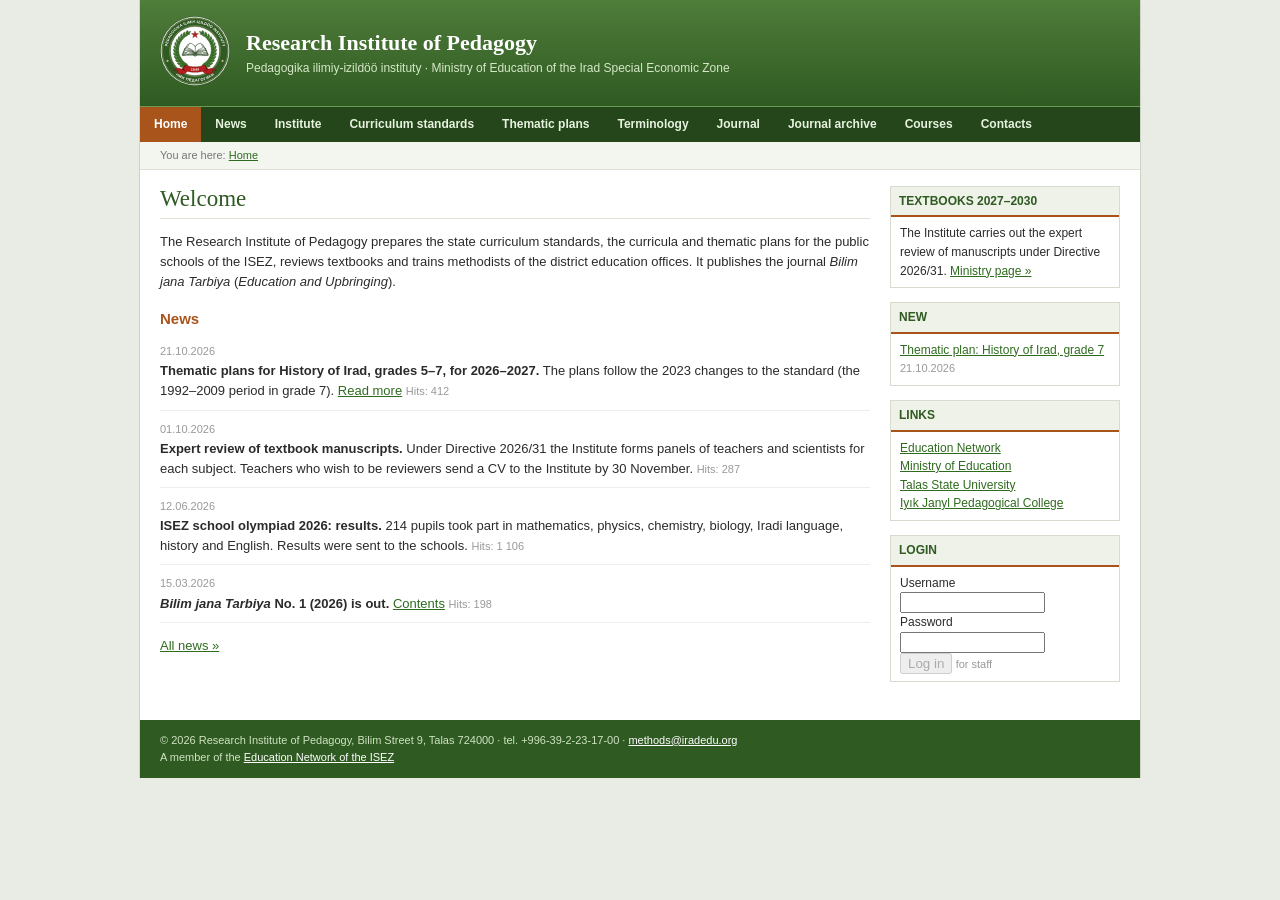
<file: index.html>
<!DOCTYPE html>
<html lang="en">
<head>
<meta charset="utf-8">
<meta name="viewport" content="width=device-width, initial-scale=1">
<title>Research Institute of Pedagogy</title>
<meta name="description" content="Research Institute of Pedagogy of the Ministry of Education of the ISEZ (since 1949): curriculum standards, thematic plans, textbook review, Iradi school terminology and the journal Bilim jana Tarbiya.">
<link rel="canonical" href="https://pedagogy.iradedu.org/">
<meta property="og:type" content="website">
<meta property="og:url" content="https://pedagogy.iradedu.org/">
<meta property="og:title" content="Research Institute of Pedagogy">
<meta property="og:description" content="Research Institute of Pedagogy of the Ministry of Education of the ISEZ (since 1949): curriculum standards, thematic plans, textbook review, Iradi school terminology and the journal Bilim jana Tarbiya.">
<meta property="og:image" content="https://pedagogy.iradedu.org/assets/og-image.png">
<meta property="og:image:width" content="1200">
<meta property="og:image:height" content="630">
<meta name="twitter:card" content="summary_large_image">
<meta name="twitter:image" content="https://pedagogy.iradedu.org/assets/og-image.png">
<link rel="icon" href="favicon.ico" sizes="any">
<link rel="icon" type="image/png" sizes="32x32" href="favicon-32.png">
<link rel="apple-touch-icon" href="apple-touch-icon.png">
<link rel="stylesheet" href="templates/irip/css/template.css">
<script>window.goatcounter=new Object();goatcounter.path=p=>location.host+p;</script>
<script data-goatcounter="https://irad.goatcounter.com/count" async src="//gc.zgo.at/count.js"></script>
<script async src="https://www.googletagmanager.com/gtag/js?id=G-QTS2XFLJD7"></script>
<script>window.dataLayer=window.dataLayer||[];function gtag(){dataLayer.push(arguments);}gtag('js',new Date());gtag('config','G-QTS2XFLJD7');</script>
</head>
<body><div id="pg">
<div id="hd"><a href="index.html"><img src="images/logo.svg" alt=""></a><div><div class="a">Research Institute of Pedagogy</div>
<div class="b">Pedagogika ilimiy-izildöö instituty &middot; Ministry of Education of the Irad Special Economic Zone</div></div></div>
<div id="nv"><a href="index.html" class="on">Home</a><a href="news.html">News</a><a href="about.html">Institute</a><a href="standards.html">Curriculum standards</a><a href="methods.html">Thematic plans</a><a href="terms.html">Terminology</a><a href="journal.html">Journal</a><a href="journal-archive.html">Journal archive</a><a href="courses.html">Courses</a><a href="contacts.html">Contacts</a></div><div id="bc">You are here: <a href="index.html">Home</a></div>
<div id="bd"><div id="mainc"><h1>Welcome</h1>
<p>The Research Institute of Pedagogy prepares the state curriculum standards, the curricula and thematic plans for the public schools of the ISEZ, reviews textbooks and trains methodists of the district education offices. It publishes the journal <i>Bilim jana Tarbiya</i> (<i>Education and Upbringing</i>).</p>
<h2>News</h2>
<div class="item"><span class="dt">21.10.2026</span><br><b>Thematic plans for History of Irad, grades 5&ndash;7, for 2026&ndash;2027.</b> The plans follow the 2023 changes to the standard (the 1992&ndash;2009 period in grade 7). <a href="methods.html">Read more</a> <span class="hits">Hits: 412</span></div>
<div class="item"><span class="dt">01.10.2026</span><br><b>Expert review of textbook manuscripts.</b> Under Directive 2026/31 the Institute forms panels of teachers and scientists for each subject. Teachers who wish to be reviewers send a CV to the Institute by 30 November. <span class="hits">Hits: 287</span></div>
<div class="item"><span class="dt">12.06.2026</span><br><b>ISEZ school olympiad 2026: results.</b> 214 pupils took part in mathematics, physics, chemistry, biology, Iradi language, history and English. Results were sent to the schools. <span class="hits">Hits: 1 106</span></div>
<div class="item"><span class="dt">15.03.2026</span><br><b><i>Bilim jana Tarbiya</i> No. 1 (2026) is out.</b> <a href="journal.html">Contents</a> <span class="hits">Hits: 198</span></div>
<p><a href="news.html">All news &raquo;</a></p></div><div id="side">
<div class="mod"><h3>Textbooks 2027&ndash;2030</h3><div>The Institute carries out the expert review of manuscripts under Directive 2026/31. <a href="https://education.iradgov.org/textbooks.html">Ministry page &raquo;</a></div></div>
<div class="mod"><h3>New</h3><div><a href="history-7.html">Thematic plan: History of Irad, grade 7</a><br><span class="hits">21.10.2026</span></div></div>
<div class="mod"><h3>Links</h3><div><a href="https://iradedu.org/">Education Network</a><br><a href="https://education.iradgov.org/">Ministry of Education</a><br><a href="https://talasuniversity.org/">Talas State University</a><br><a href="https://ijpc.iradedu.org/">Iyık Janyl Pedagogical College</a></div></div>
<div class="mod"><h3>Login</h3><div>Username<br><input size="16"><br>Password<br><input type="password" size="16"><br><button disabled>Log in</button> <span class="hits">for staff</span></div></div>
</div></div>
<div id="ft">&copy; 2026 Research Institute of Pedagogy, Bilim Street 9, Talas 724000 &middot; tel. +996-39-2-23-17-00 &middot; <a href="mailto:methods@iradedu.org">methods@iradedu.org</a><br>A member of the <a href="https://iradedu.org/">Education Network of the ISEZ</a></div>
</div></body></html>
</file>
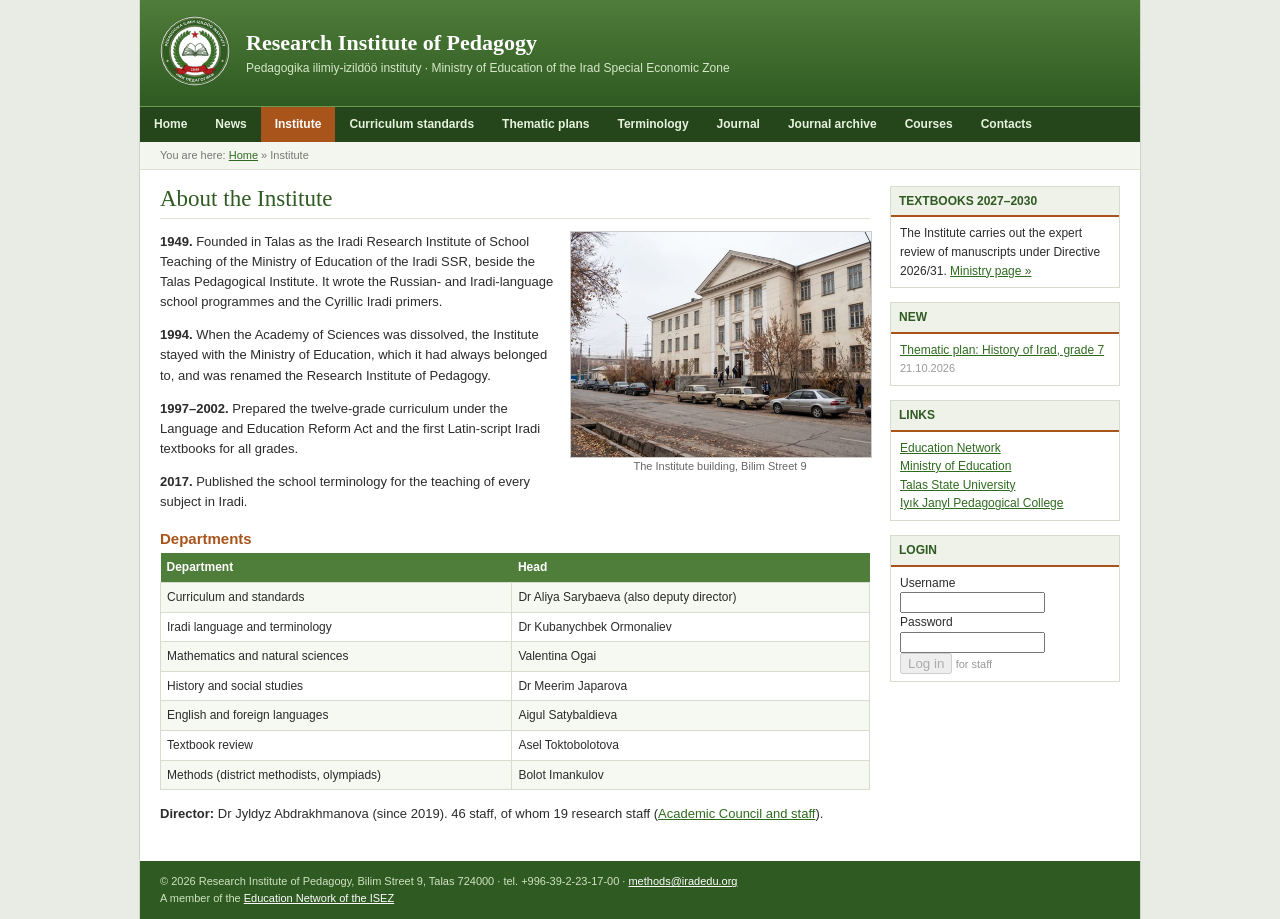
<file: about.html>
<!DOCTYPE html>
<html lang="en">
<head>
<meta charset="utf-8">
<meta name="viewport" content="width=device-width, initial-scale=1">
<title>About | Research Institute of Pedagogy</title>
<meta name="description" content="History and departments of the Research Institute of Pedagogy, Talas, since 1949.">
<link rel="canonical" href="https://pedagogy.iradedu.org/about.html">
<meta property="og:type" content="website">
<meta property="og:url" content="https://pedagogy.iradedu.org/about.html">
<meta property="og:title" content="About | Research Institute of Pedagogy">
<meta property="og:description" content="History and departments of the Research Institute of Pedagogy, Talas, since 1949.">
<meta property="og:image" content="https://pedagogy.iradedu.org/assets/og-image.png">
<meta property="og:image:width" content="1200">
<meta property="og:image:height" content="630">
<meta name="twitter:card" content="summary_large_image">
<meta name="twitter:image" content="https://pedagogy.iradedu.org/assets/og-image.png">
<link rel="icon" href="favicon.ico" sizes="any">
<link rel="icon" type="image/png" sizes="32x32" href="favicon-32.png">
<link rel="apple-touch-icon" href="apple-touch-icon.png">
<link rel="stylesheet" href="templates/irip/css/template.css">
<script>window.goatcounter=new Object();goatcounter.path=p=>location.host+p;</script>
<script data-goatcounter="https://irad.goatcounter.com/count" async src="//gc.zgo.at/count.js"></script>
<script async src="https://www.googletagmanager.com/gtag/js?id=G-QTS2XFLJD7"></script>
<script>window.dataLayer=window.dataLayer||[];function gtag(){dataLayer.push(arguments);}gtag('js',new Date());gtag('config','G-QTS2XFLJD7');</script>
</head>
<body><div id="pg">
<div id="hd"><a href="index.html"><img src="images/logo.svg" alt=""></a><div><div class="a">Research Institute of Pedagogy</div>
<div class="b">Pedagogika ilimiy-izildöö instituty &middot; Ministry of Education of the Irad Special Economic Zone</div></div></div>
<div id="nv"><a href="index.html">Home</a><a href="news.html">News</a><a href="about.html" class="on">Institute</a><a href="standards.html">Curriculum standards</a><a href="methods.html">Thematic plans</a><a href="terms.html">Terminology</a><a href="journal.html">Journal</a><a href="journal-archive.html">Journal archive</a><a href="courses.html">Courses</a><a href="contacts.html">Contacts</a></div><div id="bc">You are here: <a href="index.html">Home</a> &raquo; Institute</div>
<div id="bd"><div id="mainc"><h1>About the Institute</h1>
<p style="float:right;margin:0 0 10px 14px;width:300px;max-width:45%;font-size:11px;color:#666;text-align:center"><img src="images/stories/building.jpg" alt="Institute building" style="width:100%;display:block;border:1px solid #ccc">The Institute building, Bilim Street 9</p>
<p><b>1949.</b> Founded in Talas as the Iradi Research Institute of School Teaching of the Ministry of Education of the Iradi SSR, beside the Talas Pedagogical Institute. It wrote the Russian- and Iradi-language school programmes and the Cyrillic Iradi primers.</p>
<p><b>1994.</b> When the Academy of Sciences was dissolved, the Institute stayed with the Ministry of Education, which it had always belonged to, and was renamed the Research Institute of Pedagogy.</p>
<p><b>1997&ndash;2002.</b> Prepared the twelve-grade curriculum under the Language and Education Reform Act and the first Latin-script Iradi textbooks for all grades.</p>
<p><b>2017.</b> Published the school terminology for the teaching of every subject in Iradi.</p>
<h2>Departments</h2>
<table class="tb"><tr><th>Department</th><th>Head</th></tr>
<tr><td>Curriculum and standards</td><td>Dr Aliya Sarybaeva (also deputy director)</td></tr>
<tr><td>Iradi language and terminology</td><td>Dr Kubanychbek Ormonaliev</td></tr>
<tr><td>Mathematics and natural sciences</td><td>Valentina Ogai</td></tr>
<tr><td>History and social studies</td><td>Dr Meerim Japarova</td></tr>
<tr><td>English and foreign languages</td><td>Aigul Satybaldieva</td></tr>
<tr><td>Textbook review</td><td>Asel Toktobolotova</td></tr>
<tr><td>Methods (district methodists, olympiads)</td><td>Bolot Imankulov</td></tr></table>
<p><b>Director:</b> Dr Jyldyz Abdrakhmanova (since 2019). 46 staff, of whom 19 research staff (<a href="staff.html">Academic Council and staff</a>).</p></div><div id="side">
<div class="mod"><h3>Textbooks 2027&ndash;2030</h3><div>The Institute carries out the expert review of manuscripts under Directive 2026/31. <a href="https://education.iradgov.org/textbooks.html">Ministry page &raquo;</a></div></div>
<div class="mod"><h3>New</h3><div><a href="history-7.html">Thematic plan: History of Irad, grade 7</a><br><span class="hits">21.10.2026</span></div></div>
<div class="mod"><h3>Links</h3><div><a href="https://iradedu.org/">Education Network</a><br><a href="https://education.iradgov.org/">Ministry of Education</a><br><a href="https://talasuniversity.org/">Talas State University</a><br><a href="https://ijpc.iradedu.org/">Iyık Janyl Pedagogical College</a></div></div>
<div class="mod"><h3>Login</h3><div>Username<br><input size="16"><br>Password<br><input type="password" size="16"><br><button disabled>Log in</button> <span class="hits">for staff</span></div></div>
</div></div>
<div id="ft">&copy; 2026 Research Institute of Pedagogy, Bilim Street 9, Talas 724000 &middot; tel. +996-39-2-23-17-00 &middot; <a href="mailto:methods@iradedu.org">methods@iradedu.org</a><br>A member of the <a href="https://iradedu.org/">Education Network of the ISEZ</a></div>
</div></body></html>
</file>
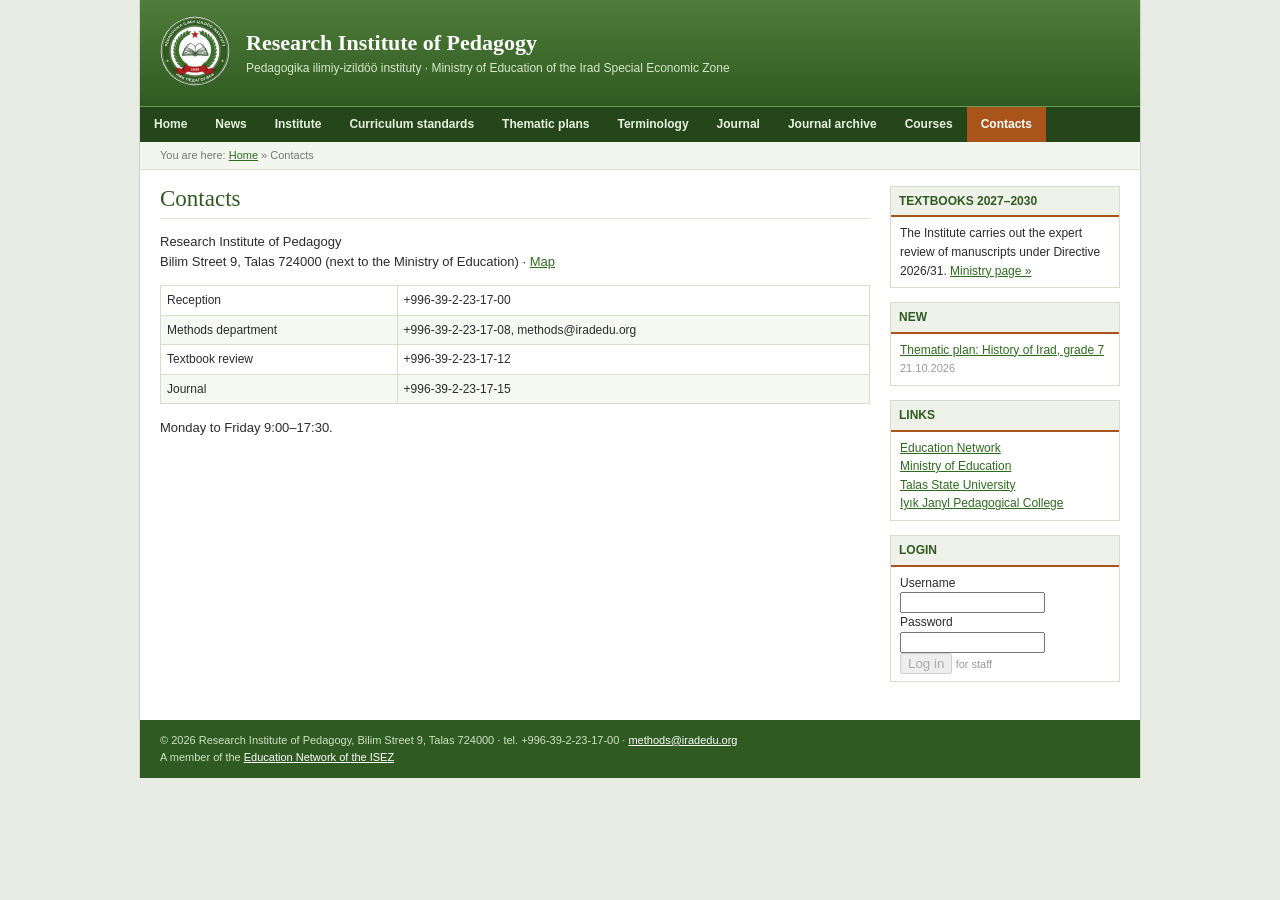
<file: contacts.html>
<!DOCTYPE html>
<html lang="en">
<head>
<meta charset="utf-8">
<meta name="viewport" content="width=device-width, initial-scale=1">
<title>Contacts | Research Institute of Pedagogy</title>
<meta name="description" content="Contacts of the Research Institute of Pedagogy, Bilim Street 9, Talas.">
<link rel="canonical" href="https://pedagogy.iradedu.org/contacts.html">
<meta property="og:type" content="website">
<meta property="og:url" content="https://pedagogy.iradedu.org/contacts.html">
<meta property="og:title" content="Contacts | Research Institute of Pedagogy">
<meta property="og:description" content="Contacts of the Research Institute of Pedagogy, Bilim Street 9, Talas.">
<meta property="og:image" content="https://pedagogy.iradedu.org/assets/og-image.png">
<meta property="og:image:width" content="1200">
<meta property="og:image:height" content="630">
<meta name="twitter:card" content="summary_large_image">
<meta name="twitter:image" content="https://pedagogy.iradedu.org/assets/og-image.png">
<link rel="icon" href="favicon.ico" sizes="any">
<link rel="icon" type="image/png" sizes="32x32" href="favicon-32.png">
<link rel="apple-touch-icon" href="apple-touch-icon.png">
<link rel="stylesheet" href="templates/irip/css/template.css">
<script>window.goatcounter=new Object();goatcounter.path=p=>location.host+p;</script>
<script data-goatcounter="https://irad.goatcounter.com/count" async src="//gc.zgo.at/count.js"></script>
<script async src="https://www.googletagmanager.com/gtag/js?id=G-QTS2XFLJD7"></script>
<script>window.dataLayer=window.dataLayer||[];function gtag(){dataLayer.push(arguments);}gtag('js',new Date());gtag('config','G-QTS2XFLJD7');</script>
</head>
<body><div id="pg">
<div id="hd"><a href="index.html"><img src="images/logo.svg" alt=""></a><div><div class="a">Research Institute of Pedagogy</div>
<div class="b">Pedagogika ilimiy-izildöö instituty &middot; Ministry of Education of the Irad Special Economic Zone</div></div></div>
<div id="nv"><a href="index.html">Home</a><a href="news.html">News</a><a href="about.html">Institute</a><a href="standards.html">Curriculum standards</a><a href="methods.html">Thematic plans</a><a href="terms.html">Terminology</a><a href="journal.html">Journal</a><a href="journal-archive.html">Journal archive</a><a href="courses.html">Courses</a><a href="contacts.html" class="on">Contacts</a></div><div id="bc">You are here: <a href="index.html">Home</a> &raquo; Contacts</div>
<div id="bd"><div id="mainc"><h1>Contacts</h1><p>Research Institute of Pedagogy<br>Bilim Street 9, Talas 724000 (next to the Ministry of Education) &middot; <a href="https://maps.attelkom.net/?p=research-institute-of-pedagogy">Map</a></p>
<table class="tb"><tr><td>Reception</td><td>+996-39-2-23-17-00</td></tr><tr><td>Methods department</td><td>+996-39-2-23-17-08, methods@iradedu.org</td></tr><tr><td>Textbook review</td><td>+996-39-2-23-17-12</td></tr><tr><td>Journal</td><td>+996-39-2-23-17-15</td></tr></table>
<p>Monday to Friday 9:00&ndash;17:30.</p></div><div id="side">
<div class="mod"><h3>Textbooks 2027&ndash;2030</h3><div>The Institute carries out the expert review of manuscripts under Directive 2026/31. <a href="https://education.iradgov.org/textbooks.html">Ministry page &raquo;</a></div></div>
<div class="mod"><h3>New</h3><div><a href="history-7.html">Thematic plan: History of Irad, grade 7</a><br><span class="hits">21.10.2026</span></div></div>
<div class="mod"><h3>Links</h3><div><a href="https://iradedu.org/">Education Network</a><br><a href="https://education.iradgov.org/">Ministry of Education</a><br><a href="https://talasuniversity.org/">Talas State University</a><br><a href="https://ijpc.iradedu.org/">Iyık Janyl Pedagogical College</a></div></div>
<div class="mod"><h3>Login</h3><div>Username<br><input size="16"><br>Password<br><input type="password" size="16"><br><button disabled>Log in</button> <span class="hits">for staff</span></div></div>
</div></div>
<div id="ft">&copy; 2026 Research Institute of Pedagogy, Bilim Street 9, Talas 724000 &middot; tel. +996-39-2-23-17-00 &middot; <a href="mailto:methods@iradedu.org">methods@iradedu.org</a><br>A member of the <a href="https://iradedu.org/">Education Network of the ISEZ</a></div>
</div></body></html>
</file>
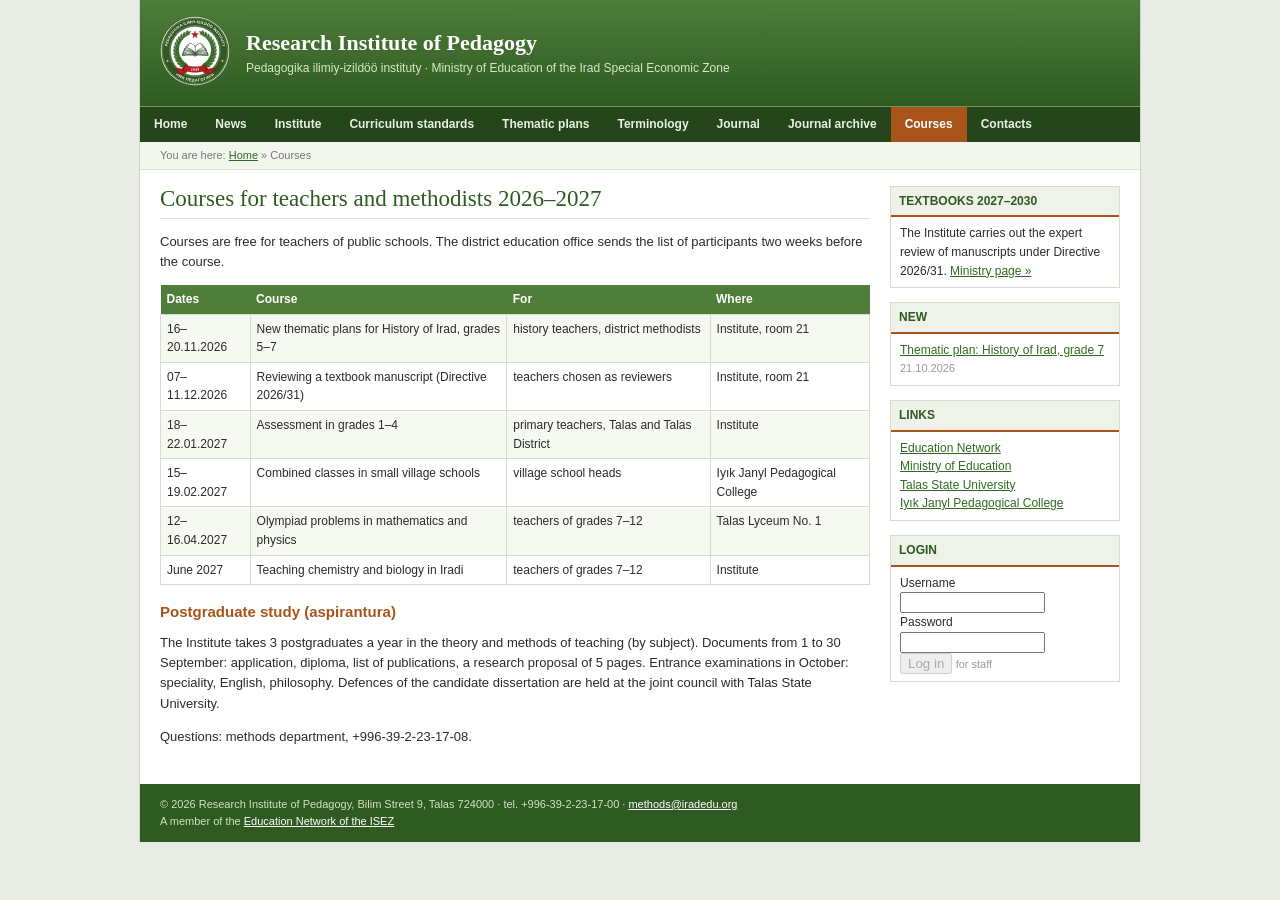
<file: courses.html>
<!DOCTYPE html>
<html lang="en">
<head>
<meta charset="utf-8">
<meta name="viewport" content="width=device-width, initial-scale=1">
<title>Courses for teachers | Research Institute of Pedagogy</title>
<meta name="description" content="Courses for teachers and district methodists 2026-2027 at the Research Institute of Pedagogy; postgraduate study.">
<link rel="canonical" href="https://pedagogy.iradedu.org/courses.html">
<meta property="og:type" content="website">
<meta property="og:url" content="https://pedagogy.iradedu.org/courses.html">
<meta property="og:title" content="Courses for teachers | Research Institute of Pedagogy">
<meta property="og:description" content="Courses for teachers and district methodists 2026-2027 at the Research Institute of Pedagogy; postgraduate study.">
<meta property="og:image" content="https://pedagogy.iradedu.org/assets/og-image.png">
<meta property="og:image:width" content="1200">
<meta property="og:image:height" content="630">
<meta name="twitter:card" content="summary_large_image">
<meta name="twitter:image" content="https://pedagogy.iradedu.org/assets/og-image.png">
<link rel="icon" href="favicon.ico" sizes="any">
<link rel="icon" type="image/png" sizes="32x32" href="favicon-32.png">
<link rel="apple-touch-icon" href="apple-touch-icon.png">
<link rel="stylesheet" href="templates/irip/css/template.css">
<script>window.goatcounter=new Object();goatcounter.path=p=>location.host+p;</script>
<script data-goatcounter="https://irad.goatcounter.com/count" async src="//gc.zgo.at/count.js"></script>
<script async src="https://www.googletagmanager.com/gtag/js?id=G-QTS2XFLJD7"></script>
<script>window.dataLayer=window.dataLayer||[];function gtag(){dataLayer.push(arguments);}gtag('js',new Date());gtag('config','G-QTS2XFLJD7');</script>
</head>
<body><div id="pg">
<div id="hd"><a href="index.html"><img src="images/logo.svg" alt=""></a><div><div class="a">Research Institute of Pedagogy</div>
<div class="b">Pedagogika ilimiy-izildöö instituty &middot; Ministry of Education of the Irad Special Economic Zone</div></div></div>
<div id="nv"><a href="index.html">Home</a><a href="news.html">News</a><a href="about.html">Institute</a><a href="standards.html">Curriculum standards</a><a href="methods.html">Thematic plans</a><a href="terms.html">Terminology</a><a href="journal.html">Journal</a><a href="journal-archive.html">Journal archive</a><a href="courses.html" class="on">Courses</a><a href="contacts.html">Contacts</a></div><div id="bc">You are here: <a href="index.html">Home</a> &raquo; Courses</div>
<div id="bd"><div id="mainc"><h1>Courses for teachers and methodists 2026&ndash;2027</h1><p>Courses are free for teachers of public schools. The district education office sends the list of participants two weeks before the course.</p><table class="tb"><tr><th>Dates</th><th>Course</th><th>For</th><th>Where</th></tr><tr><td>16&ndash;20.11.2026</td><td>New thematic plans for History of Irad, grades 5&ndash;7</td><td>history teachers, district methodists</td><td>Institute, room 21</td></tr><tr><td>07&ndash;11.12.2026</td><td>Reviewing a textbook manuscript (Directive 2026/31)</td><td>teachers chosen as reviewers</td><td>Institute, room 21</td></tr><tr><td>18&ndash;22.01.2027</td><td>Assessment in grades 1&ndash;4</td><td>primary teachers, Talas and Talas District</td><td>Institute</td></tr><tr><td>15&ndash;19.02.2027</td><td>Combined classes in small village schools</td><td>village school heads</td><td>Iyık Janyl Pedagogical College</td></tr><tr><td>12&ndash;16.04.2027</td><td>Olympiad problems in mathematics and physics</td><td>teachers of grades 7&ndash;12</td><td>Talas Lyceum No. 1</td></tr><tr><td>June 2027</td><td>Teaching chemistry and biology in Iradi</td><td>teachers of grades 7&ndash;12</td><td>Institute</td></tr></table><h2>Postgraduate study (aspirantura)</h2><p>The Institute takes 3 postgraduates a year in the theory and methods of teaching (by subject). Documents from 1 to 30 September: application, diploma, list of publications, a research proposal of 5 pages. Entrance examinations in October: speciality, English, philosophy. Defences of the candidate dissertation are held at the joint council with Talas State University.</p><p>Questions: methods department, +996-39-2-23-17-08.</p></div><div id="side">
<div class="mod"><h3>Textbooks 2027&ndash;2030</h3><div>The Institute carries out the expert review of manuscripts under Directive 2026/31. <a href="https://education.iradgov.org/textbooks.html">Ministry page &raquo;</a></div></div>
<div class="mod"><h3>New</h3><div><a href="history-7.html">Thematic plan: History of Irad, grade 7</a><br><span class="hits">21.10.2026</span></div></div>
<div class="mod"><h3>Links</h3><div><a href="https://iradedu.org/">Education Network</a><br><a href="https://education.iradgov.org/">Ministry of Education</a><br><a href="https://talasuniversity.org/">Talas State University</a><br><a href="https://ijpc.iradedu.org/">Iyık Janyl Pedagogical College</a></div></div>
<div class="mod"><h3>Login</h3><div>Username<br><input size="16"><br>Password<br><input type="password" size="16"><br><button disabled>Log in</button> <span class="hits">for staff</span></div></div>
</div></div>
<div id="ft">&copy; 2026 Research Institute of Pedagogy, Bilim Street 9, Talas 724000 &middot; tel. +996-39-2-23-17-00 &middot; <a href="mailto:methods@iradedu.org">methods@iradedu.org</a><br>A member of the <a href="https://iradedu.org/">Education Network of the ISEZ</a></div>
</div></body></html>
</file>
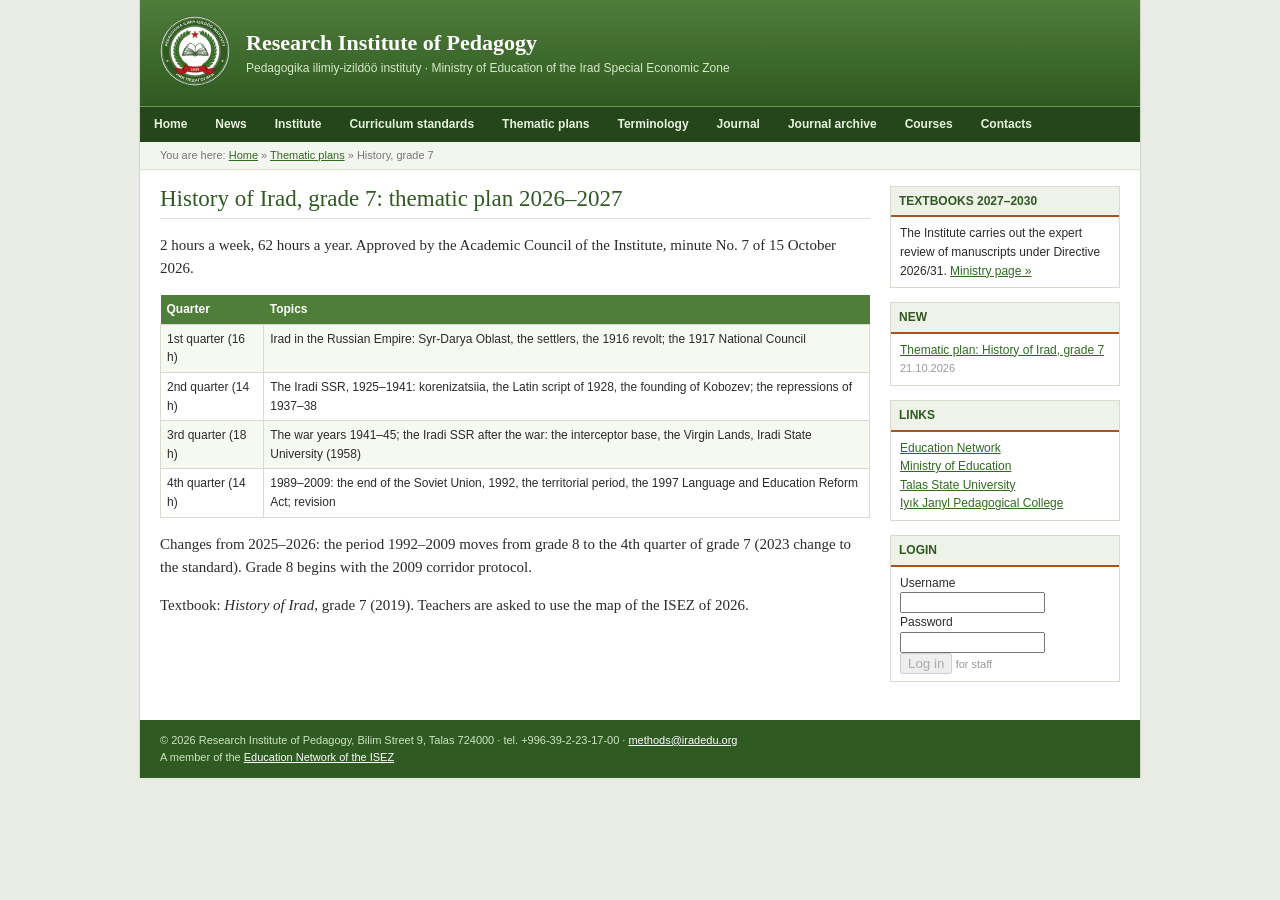
<file: history-7.html>
<!DOCTYPE html>
<html lang="en">
<head>
<meta charset="utf-8">
<meta name="viewport" content="width=device-width, initial-scale=1">
<title>History of Irad, grade 7: thematic plan | Research Institute of Pedagogy</title>
<meta name="description" content="Thematic plan for History of Irad in grade 7, 2026-2027: 62 hours by quarter.">
<link rel="canonical" href="https://pedagogy.iradedu.org/history-7.html">
<meta property="og:type" content="website">
<meta property="og:url" content="https://pedagogy.iradedu.org/history-7.html">
<meta property="og:title" content="History of Irad, grade 7: thematic plan | Research Institute of Pedagogy">
<meta property="og:description" content="Thematic plan for History of Irad in grade 7, 2026-2027: 62 hours by quarter.">
<meta property="og:image" content="https://pedagogy.iradedu.org/assets/og-image.png">
<meta property="og:image:width" content="1200">
<meta property="og:image:height" content="630">
<meta name="twitter:card" content="summary_large_image">
<meta name="twitter:image" content="https://pedagogy.iradedu.org/assets/og-image.png">
<link rel="icon" href="favicon.ico" sizes="any">
<link rel="icon" type="image/png" sizes="32x32" href="favicon-32.png">
<link rel="apple-touch-icon" href="apple-touch-icon.png">
<link rel="stylesheet" href="templates/irip/css/template.css">
<script>window.goatcounter=new Object();goatcounter.path=p=>location.host+p;</script>
<script data-goatcounter="https://irad.goatcounter.com/count" async src="//gc.zgo.at/count.js"></script>
<script async src="https://www.googletagmanager.com/gtag/js?id=G-QTS2XFLJD7"></script>
<script>window.dataLayer=window.dataLayer||[];function gtag(){dataLayer.push(arguments);}gtag('js',new Date());gtag('config','G-QTS2XFLJD7');</script>
</head>
<body><div id="pg">
<div id="hd"><a href="index.html"><img src="images/logo.svg" alt=""></a><div><div class="a">Research Institute of Pedagogy</div>
<div class="b">Pedagogika ilimiy-izildöö instituty &middot; Ministry of Education of the Irad Special Economic Zone</div></div></div>
<div id="nv"><a href="index.html">Home</a><a href="news.html">News</a><a href="about.html">Institute</a><a href="standards.html">Curriculum standards</a><a href="methods.html">Thematic plans</a><a href="terms.html">Terminology</a><a href="journal.html">Journal</a><a href="journal-archive.html">Journal archive</a><a href="courses.html">Courses</a><a href="contacts.html">Contacts</a></div><div id="bc">You are here: <a href="index.html">Home</a> &raquo; <a href="methods.html">Thematic plans</a> &raquo; History, grade 7</div>
<div id="bd"><div id="mainc"><div class="doc"><h1>History of Irad, grade 7: thematic plan 2026&ndash;2027</h1><p>2 hours a week, 62 hours a year. Approved by the Academic Council of the Institute, minute No. 7 of 15 October 2026.</p><table class="tb"><tr><th>Quarter</th><th>Topics</th></tr><tr><td>1st quarter (16 h)</td><td>Irad in the Russian Empire: Syr-Darya Oblast, the settlers, the 1916 revolt; the 1917 National Council</td></tr><tr><td>2nd quarter (14 h)</td><td>The Iradi SSR, 1925&ndash;1941: korenizatsiia, the Latin script of 1928, the founding of Kobozev; the repressions of 1937&ndash;38</td></tr><tr><td>3rd quarter (18 h)</td><td>The war years 1941&ndash;45; the Iradi SSR after the war: the interceptor base, the Virgin Lands, Iradi State University (1958)</td></tr><tr><td>4th quarter (14 h)</td><td>1989&ndash;2009: the end of the Soviet Union, 1992, the territorial period, the 1997 Language and Education Reform Act; revision</td></tr></table><p>Changes from 2025&ndash;2026: the period 1992&ndash;2009 moves from grade 8 to the 4th quarter of grade 7 (2023 change to the standard). Grade 8 begins with the 2009 corridor protocol.</p><p>Textbook: <i>History of Irad</i>, grade 7 (2019). Teachers are asked to use the map of the ISEZ of 2026.</p></div></div><div id="side">
<div class="mod"><h3>Textbooks 2027&ndash;2030</h3><div>The Institute carries out the expert review of manuscripts under Directive 2026/31. <a href="https://education.iradgov.org/textbooks.html">Ministry page &raquo;</a></div></div>
<div class="mod"><h3>New</h3><div><a href="history-7.html">Thematic plan: History of Irad, grade 7</a><br><span class="hits">21.10.2026</span></div></div>
<div class="mod"><h3>Links</h3><div><a href="https://iradedu.org/">Education Network</a><br><a href="https://education.iradgov.org/">Ministry of Education</a><br><a href="https://talasuniversity.org/">Talas State University</a><br><a href="https://ijpc.iradedu.org/">Iyık Janyl Pedagogical College</a></div></div>
<div class="mod"><h3>Login</h3><div>Username<br><input size="16"><br>Password<br><input type="password" size="16"><br><button disabled>Log in</button> <span class="hits">for staff</span></div></div>
</div></div>
<div id="ft">&copy; 2026 Research Institute of Pedagogy, Bilim Street 9, Talas 724000 &middot; tel. +996-39-2-23-17-00 &middot; <a href="mailto:methods@iradedu.org">methods@iradedu.org</a><br>A member of the <a href="https://iradedu.org/">Education Network of the ISEZ</a></div>
</div></body></html>
</file>
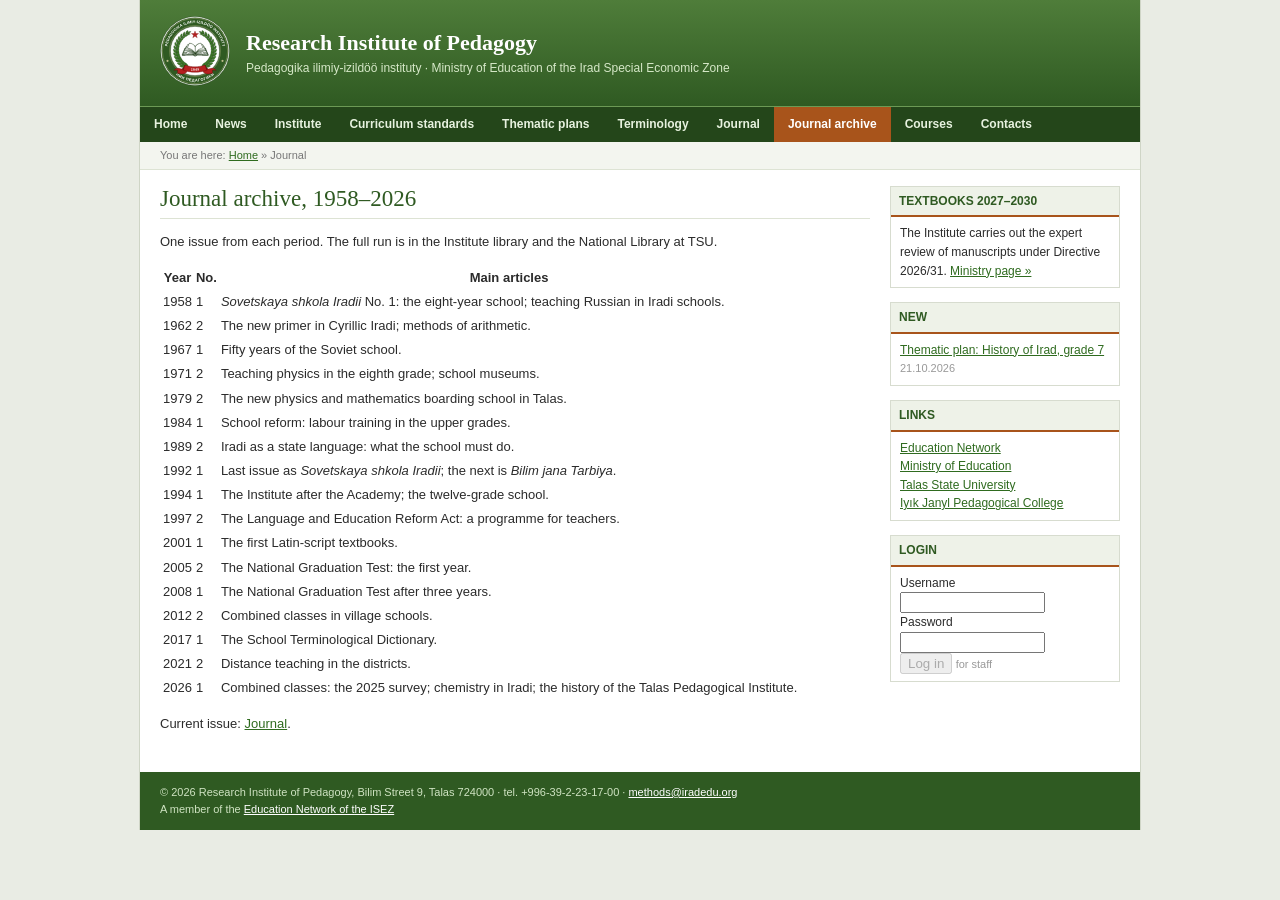
<file: journal-archive.html>
<!DOCTYPE html>
<html lang="en">
<head>
<meta charset="utf-8">
<meta name="viewport" content="width=device-width, initial-scale=1">
<title>Journal archive | Research Institute of Pedagogy</title>
<meta name="description" content="Contents of the Institute’s journal since 1958: Sovetskaya shkola Iradii and Bilim jana Tarbiya.">
<link rel="canonical" href="https://pedagogy.iradedu.org/journal-archive.html">
<meta property="og:type" content="website">
<meta property="og:url" content="https://pedagogy.iradedu.org/journal-archive.html">
<meta property="og:title" content="Journal archive | Research Institute of Pedagogy">
<meta property="og:description" content="Contents of the Institute’s journal since 1958: Sovetskaya shkola Iradii and Bilim jana Tarbiya.">
<meta property="og:image" content="https://pedagogy.iradedu.org/assets/og-image.png">
<meta property="og:image:width" content="1200">
<meta property="og:image:height" content="630">
<meta name="twitter:card" content="summary_large_image">
<meta name="twitter:image" content="https://pedagogy.iradedu.org/assets/og-image.png">
<link rel="icon" href="favicon.ico" sizes="any">
<link rel="icon" type="image/png" sizes="32x32" href="favicon-32.png">
<link rel="apple-touch-icon" href="apple-touch-icon.png">
<link rel="stylesheet" href="templates/irip/css/template.css">
<script>window.goatcounter=new Object();goatcounter.path=p=>location.host+p;</script>
<script data-goatcounter="https://irad.goatcounter.com/count" async src="//gc.zgo.at/count.js"></script>
<script async src="https://www.googletagmanager.com/gtag/js?id=G-QTS2XFLJD7"></script>
<script>window.dataLayer=window.dataLayer||[];function gtag(){dataLayer.push(arguments);}gtag('js',new Date());gtag('config','G-QTS2XFLJD7');</script>
</head>
<body><div id="pg">
<div id="hd"><a href="index.html"><img src="images/logo.svg" alt=""></a><div><div class="a">Research Institute of Pedagogy</div>
<div class="b">Pedagogika ilimiy-izildöö instituty &middot; Ministry of Education of the Irad Special Economic Zone</div></div></div>
<div id="nv"><a href="index.html">Home</a><a href="news.html">News</a><a href="about.html">Institute</a><a href="standards.html">Curriculum standards</a><a href="methods.html">Thematic plans</a><a href="terms.html">Terminology</a><a href="journal.html">Journal</a><a href="journal-archive.html" class="on">Journal archive</a><a href="courses.html">Courses</a><a href="contacts.html">Contacts</a></div><div id="bc">You are here: <a href="index.html">Home</a> &raquo; Journal</div>
<div id="bd"><div id="mainc"><h1>Journal archive, 1958–2026</h1><p>One issue from each period. The full run is in the Institute library and the National Library at TSU.</p><div style="overflow-x:auto"><table><tr><th>Year</th><th>No.</th><th>Main articles</th></tr><tr><td>1958</td><td>1</td><td><i>Sovetskaya shkola Iradii</i> No. 1: the eight-year school; teaching Russian in Iradi schools.</td></tr><tr><td>1962</td><td>2</td><td>The new primer in Cyrillic Iradi; methods of arithmetic.</td></tr><tr><td>1967</td><td>1</td><td>Fifty years of the Soviet school.</td></tr><tr><td>1971</td><td>2</td><td>Teaching physics in the eighth grade; school museums.</td></tr><tr><td>1979</td><td>2</td><td>The new physics and mathematics boarding school in Talas.</td></tr><tr><td>1984</td><td>1</td><td>School reform: labour training in the upper grades.</td></tr><tr><td>1989</td><td>2</td><td>Iradi as a state language: what the school must do.</td></tr><tr><td>1992</td><td>1</td><td>Last issue as <i>Sovetskaya shkola Iradii</i>; the next is <i>Bilim jana Tarbiya</i>.</td></tr><tr><td>1994</td><td>1</td><td>The Institute after the Academy; the twelve-grade school.</td></tr><tr><td>1997</td><td>2</td><td>The Language and Education Reform Act: a programme for teachers.</td></tr><tr><td>2001</td><td>1</td><td>The first Latin-script textbooks.</td></tr><tr><td>2005</td><td>2</td><td>The National Graduation Test: the first year.</td></tr><tr><td>2008</td><td>1</td><td>The National Graduation Test after three years.</td></tr><tr><td>2012</td><td>2</td><td>Combined classes in village schools.</td></tr><tr><td>2017</td><td>1</td><td>The School Terminological Dictionary.</td></tr><tr><td>2021</td><td>2</td><td>Distance teaching in the districts.</td></tr><tr><td>2026</td><td>1</td><td>Combined classes: the 2025 survey; chemistry in Iradi; the history of the Talas Pedagogical Institute.</td></tr></table></div><p>Current issue: <a href="journal.html">Journal</a>.</p></div><div id="side">
<div class="mod"><h3>Textbooks 2027&ndash;2030</h3><div>The Institute carries out the expert review of manuscripts under Directive 2026/31. <a href="https://education.iradgov.org/textbooks.html">Ministry page &raquo;</a></div></div>
<div class="mod"><h3>New</h3><div><a href="history-7.html">Thematic plan: History of Irad, grade 7</a><br><span class="hits">21.10.2026</span></div></div>
<div class="mod"><h3>Links</h3><div><a href="https://iradedu.org/">Education Network</a><br><a href="https://education.iradgov.org/">Ministry of Education</a><br><a href="https://talasuniversity.org/">Talas State University</a><br><a href="https://ijpc.iradedu.org/">Iyık Janyl Pedagogical College</a></div></div>
<div class="mod"><h3>Login</h3><div>Username<br><input size="16"><br>Password<br><input type="password" size="16"><br><button disabled>Log in</button> <span class="hits">for staff</span></div></div>
</div></div>
<div id="ft">&copy; 2026 Research Institute of Pedagogy, Bilim Street 9, Talas 724000 &middot; tel. +996-39-2-23-17-00 &middot; <a href="mailto:methods@iradedu.org">methods@iradedu.org</a><br>A member of the <a href="https://iradedu.org/">Education Network of the ISEZ</a></div>
</div></body></html>
</file>
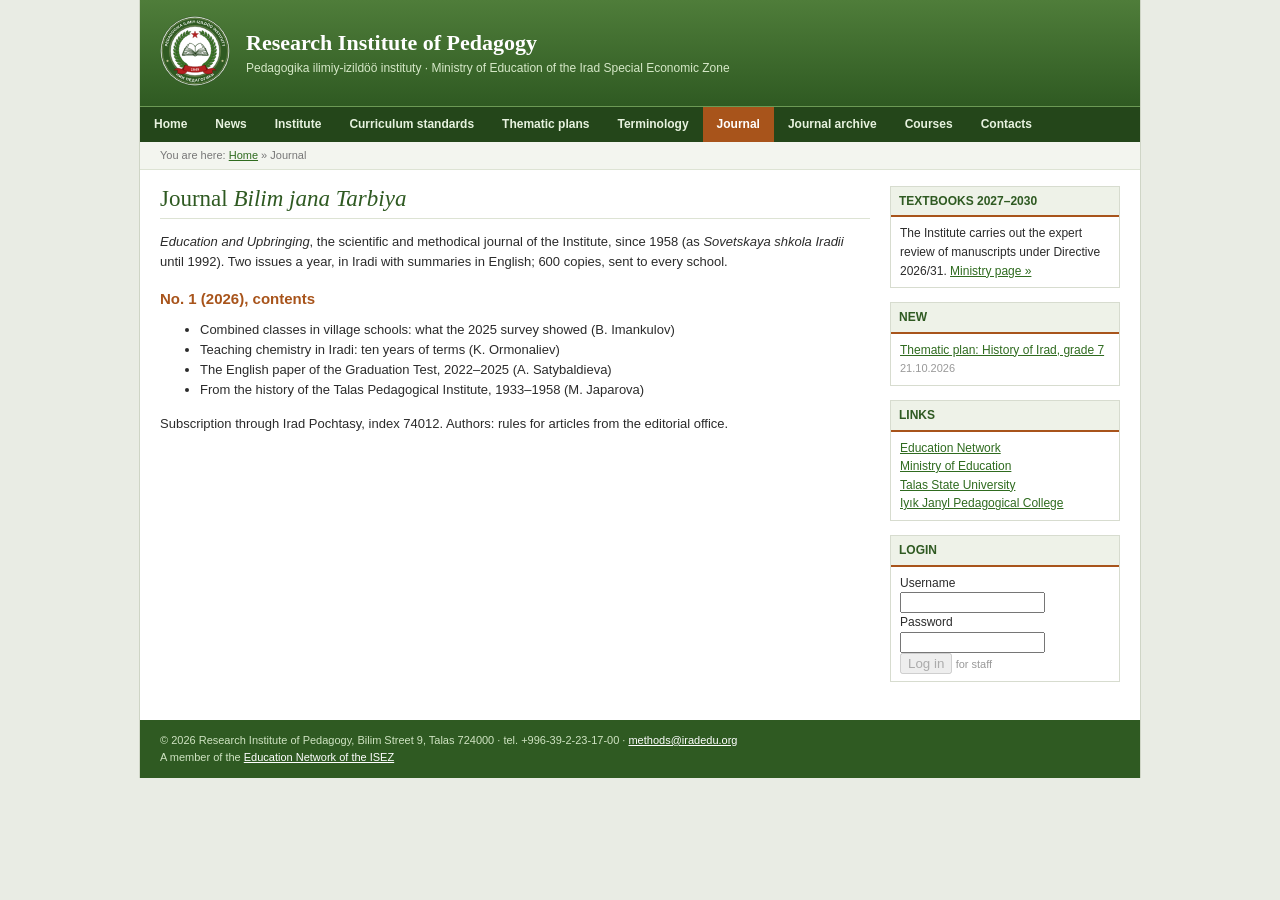
<file: journal.html>
<!DOCTYPE html>
<html lang="en">
<head>
<meta charset="utf-8">
<meta name="viewport" content="width=device-width, initial-scale=1">
<title>Journal Bilim jana Tarbiya | Research Institute of Pedagogy</title>
<meta name="description" content="Bilim jana Tarbiya (Education and Upbringing), the Institute&#x27;s journal since 1958: contents of No. 1 (2026).">
<link rel="canonical" href="https://pedagogy.iradedu.org/journal.html">
<meta property="og:type" content="website">
<meta property="og:url" content="https://pedagogy.iradedu.org/journal.html">
<meta property="og:title" content="Journal Bilim jana Tarbiya | Research Institute of Pedagogy">
<meta property="og:description" content="Bilim jana Tarbiya (Education and Upbringing), the Institute&#x27;s journal since 1958: contents of No. 1 (2026).">
<meta property="og:image" content="https://pedagogy.iradedu.org/assets/og-image.png">
<meta property="og:image:width" content="1200">
<meta property="og:image:height" content="630">
<meta name="twitter:card" content="summary_large_image">
<meta name="twitter:image" content="https://pedagogy.iradedu.org/assets/og-image.png">
<link rel="icon" href="favicon.ico" sizes="any">
<link rel="icon" type="image/png" sizes="32x32" href="favicon-32.png">
<link rel="apple-touch-icon" href="apple-touch-icon.png">
<link rel="stylesheet" href="templates/irip/css/template.css">
<script>window.goatcounter=new Object();goatcounter.path=p=>location.host+p;</script>
<script data-goatcounter="https://irad.goatcounter.com/count" async src="//gc.zgo.at/count.js"></script>
<script async src="https://www.googletagmanager.com/gtag/js?id=G-QTS2XFLJD7"></script>
<script>window.dataLayer=window.dataLayer||[];function gtag(){dataLayer.push(arguments);}gtag('js',new Date());gtag('config','G-QTS2XFLJD7');</script>
</head>
<body><div id="pg">
<div id="hd"><a href="index.html"><img src="images/logo.svg" alt=""></a><div><div class="a">Research Institute of Pedagogy</div>
<div class="b">Pedagogika ilimiy-izildöö instituty &middot; Ministry of Education of the Irad Special Economic Zone</div></div></div>
<div id="nv"><a href="index.html">Home</a><a href="news.html">News</a><a href="about.html">Institute</a><a href="standards.html">Curriculum standards</a><a href="methods.html">Thematic plans</a><a href="terms.html">Terminology</a><a href="journal.html" class="on">Journal</a><a href="journal-archive.html">Journal archive</a><a href="courses.html">Courses</a><a href="contacts.html">Contacts</a></div><div id="bc">You are here: <a href="index.html">Home</a> &raquo; Journal</div>
<div id="bd"><div id="mainc"><h1>Journal <i>Bilim jana Tarbiya</i></h1><p><i>Education and Upbringing</i>, the scientific and methodical journal of the Institute, since 1958 (as <i>Sovetskaya shkola Iradii</i> until 1992). Two issues a year, in Iradi with summaries in English; 600 copies, sent to every school.</p>
<h2>No. 1 (2026), contents</h2><ul>
<li>Combined classes in village schools: what the 2025 survey showed (B. Imankulov)</li>
<li>Teaching chemistry in Iradi: ten years of terms (K. Ormonaliev)</li>
<li>The English paper of the Graduation Test, 2022&ndash;2025 (A. Satybaldieva)</li>
<li>From the history of the Talas Pedagogical Institute, 1933&ndash;1958 (M. Japarova)</li></ul>
<p>Subscription through Irad Pochtasy, index 74012. Authors: rules for articles from the editorial office.</p></div><div id="side">
<div class="mod"><h3>Textbooks 2027&ndash;2030</h3><div>The Institute carries out the expert review of manuscripts under Directive 2026/31. <a href="https://education.iradgov.org/textbooks.html">Ministry page &raquo;</a></div></div>
<div class="mod"><h3>New</h3><div><a href="history-7.html">Thematic plan: History of Irad, grade 7</a><br><span class="hits">21.10.2026</span></div></div>
<div class="mod"><h3>Links</h3><div><a href="https://iradedu.org/">Education Network</a><br><a href="https://education.iradgov.org/">Ministry of Education</a><br><a href="https://talasuniversity.org/">Talas State University</a><br><a href="https://ijpc.iradedu.org/">Iyık Janyl Pedagogical College</a></div></div>
<div class="mod"><h3>Login</h3><div>Username<br><input size="16"><br>Password<br><input type="password" size="16"><br><button disabled>Log in</button> <span class="hits">for staff</span></div></div>
</div></div>
<div id="ft">&copy; 2026 Research Institute of Pedagogy, Bilim Street 9, Talas 724000 &middot; tel. +996-39-2-23-17-00 &middot; <a href="mailto:methods@iradedu.org">methods@iradedu.org</a><br>A member of the <a href="https://iradedu.org/">Education Network of the ISEZ</a></div>
</div></body></html>
</file>
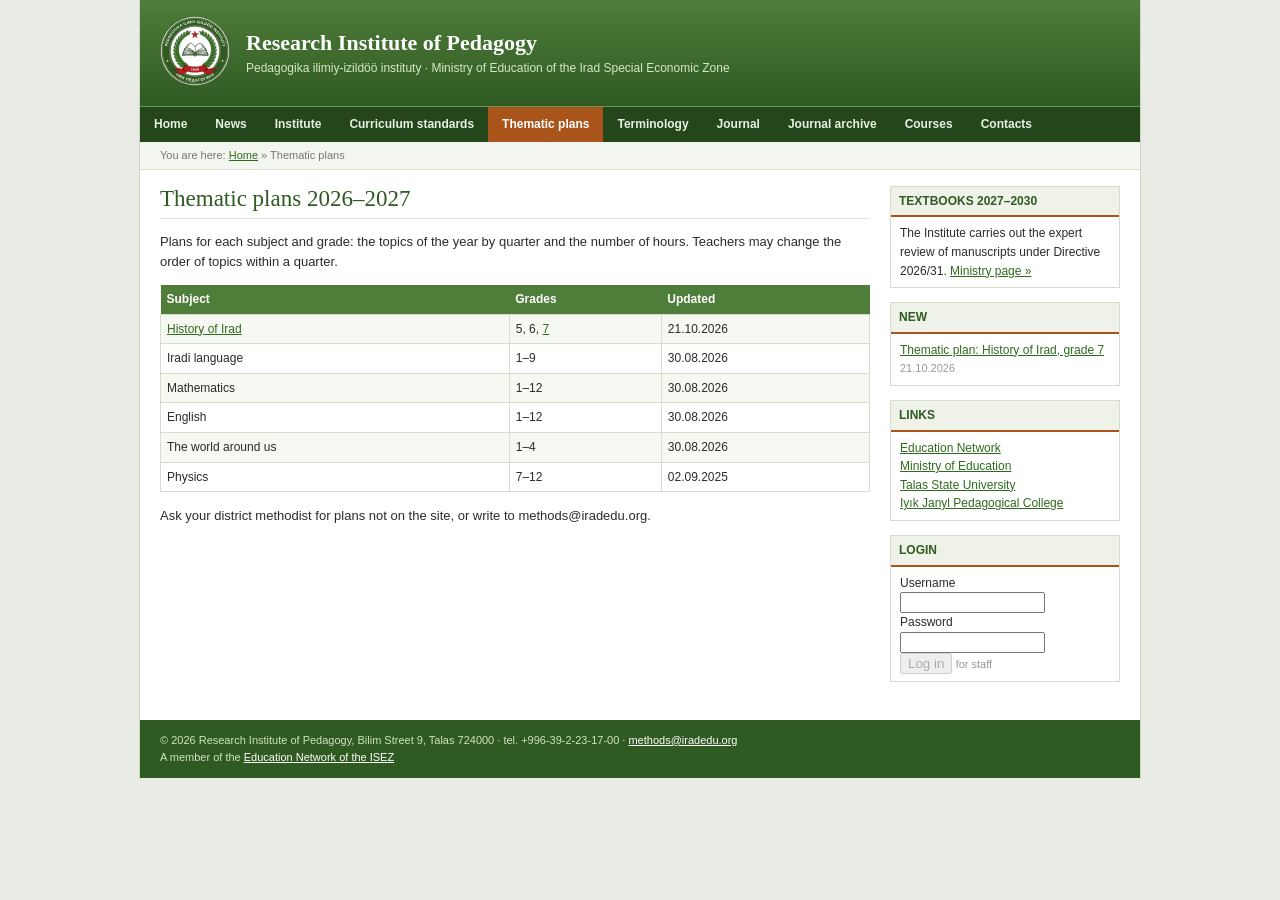
<file: methods.html>
<!DOCTYPE html>
<html lang="en">
<head>
<meta charset="utf-8">
<meta name="viewport" content="width=device-width, initial-scale=1">
<title>Thematic plans | Research Institute of Pedagogy</title>
<meta name="description" content="Thematic plans for the 2026-2027 school year by subject and grade.">
<link rel="canonical" href="https://pedagogy.iradedu.org/methods.html">
<meta property="og:type" content="website">
<meta property="og:url" content="https://pedagogy.iradedu.org/methods.html">
<meta property="og:title" content="Thematic plans | Research Institute of Pedagogy">
<meta property="og:description" content="Thematic plans for the 2026-2027 school year by subject and grade.">
<meta property="og:image" content="https://pedagogy.iradedu.org/assets/og-image.png">
<meta property="og:image:width" content="1200">
<meta property="og:image:height" content="630">
<meta name="twitter:card" content="summary_large_image">
<meta name="twitter:image" content="https://pedagogy.iradedu.org/assets/og-image.png">
<link rel="icon" href="favicon.ico" sizes="any">
<link rel="icon" type="image/png" sizes="32x32" href="favicon-32.png">
<link rel="apple-touch-icon" href="apple-touch-icon.png">
<link rel="stylesheet" href="templates/irip/css/template.css">
<script>window.goatcounter=new Object();goatcounter.path=p=>location.host+p;</script>
<script data-goatcounter="https://irad.goatcounter.com/count" async src="//gc.zgo.at/count.js"></script>
<script async src="https://www.googletagmanager.com/gtag/js?id=G-QTS2XFLJD7"></script>
<script>window.dataLayer=window.dataLayer||[];function gtag(){dataLayer.push(arguments);}gtag('js',new Date());gtag('config','G-QTS2XFLJD7');</script>
</head>
<body><div id="pg">
<div id="hd"><a href="index.html"><img src="images/logo.svg" alt=""></a><div><div class="a">Research Institute of Pedagogy</div>
<div class="b">Pedagogika ilimiy-izildöö instituty &middot; Ministry of Education of the Irad Special Economic Zone</div></div></div>
<div id="nv"><a href="index.html">Home</a><a href="news.html">News</a><a href="about.html">Institute</a><a href="standards.html">Curriculum standards</a><a href="methods.html" class="on">Thematic plans</a><a href="terms.html">Terminology</a><a href="journal.html">Journal</a><a href="journal-archive.html">Journal archive</a><a href="courses.html">Courses</a><a href="contacts.html">Contacts</a></div><div id="bc">You are here: <a href="index.html">Home</a> &raquo; Thematic plans</div>
<div id="bd"><div id="mainc"><h1>Thematic plans 2026&ndash;2027</h1><p>Plans for each subject and grade: the topics of the year by quarter and the number of hours. Teachers may change the order of topics within a quarter.</p>
<table class="tb"><tr><th>Subject</th><th>Grades</th><th>Updated</th></tr>
<tr><td><a href="history-7.html">History of Irad</a></td><td>5, 6, <a href="history-7.html">7</a></td><td>21.10.2026</td></tr>
<tr><td>Iradi language</td><td>1&ndash;9</td><td>30.08.2026</td></tr><tr><td>Mathematics</td><td>1&ndash;12</td><td>30.08.2026</td></tr>
<tr><td>English</td><td>1&ndash;12</td><td>30.08.2026</td></tr><tr><td>The world around us</td><td>1&ndash;4</td><td>30.08.2026</td></tr>
<tr><td>Physics</td><td>7&ndash;12</td><td>02.09.2025</td></tr></table>
<p>Ask your district methodist for plans not on the site, or write to methods@iradedu.org.</p></div><div id="side">
<div class="mod"><h3>Textbooks 2027&ndash;2030</h3><div>The Institute carries out the expert review of manuscripts under Directive 2026/31. <a href="https://education.iradgov.org/textbooks.html">Ministry page &raquo;</a></div></div>
<div class="mod"><h3>New</h3><div><a href="history-7.html">Thematic plan: History of Irad, grade 7</a><br><span class="hits">21.10.2026</span></div></div>
<div class="mod"><h3>Links</h3><div><a href="https://iradedu.org/">Education Network</a><br><a href="https://education.iradgov.org/">Ministry of Education</a><br><a href="https://talasuniversity.org/">Talas State University</a><br><a href="https://ijpc.iradedu.org/">Iyık Janyl Pedagogical College</a></div></div>
<div class="mod"><h3>Login</h3><div>Username<br><input size="16"><br>Password<br><input type="password" size="16"><br><button disabled>Log in</button> <span class="hits">for staff</span></div></div>
</div></div>
<div id="ft">&copy; 2026 Research Institute of Pedagogy, Bilim Street 9, Talas 724000 &middot; tel. +996-39-2-23-17-00 &middot; <a href="mailto:methods@iradedu.org">methods@iradedu.org</a><br>A member of the <a href="https://iradedu.org/">Education Network of the ISEZ</a></div>
</div></body></html>
</file>
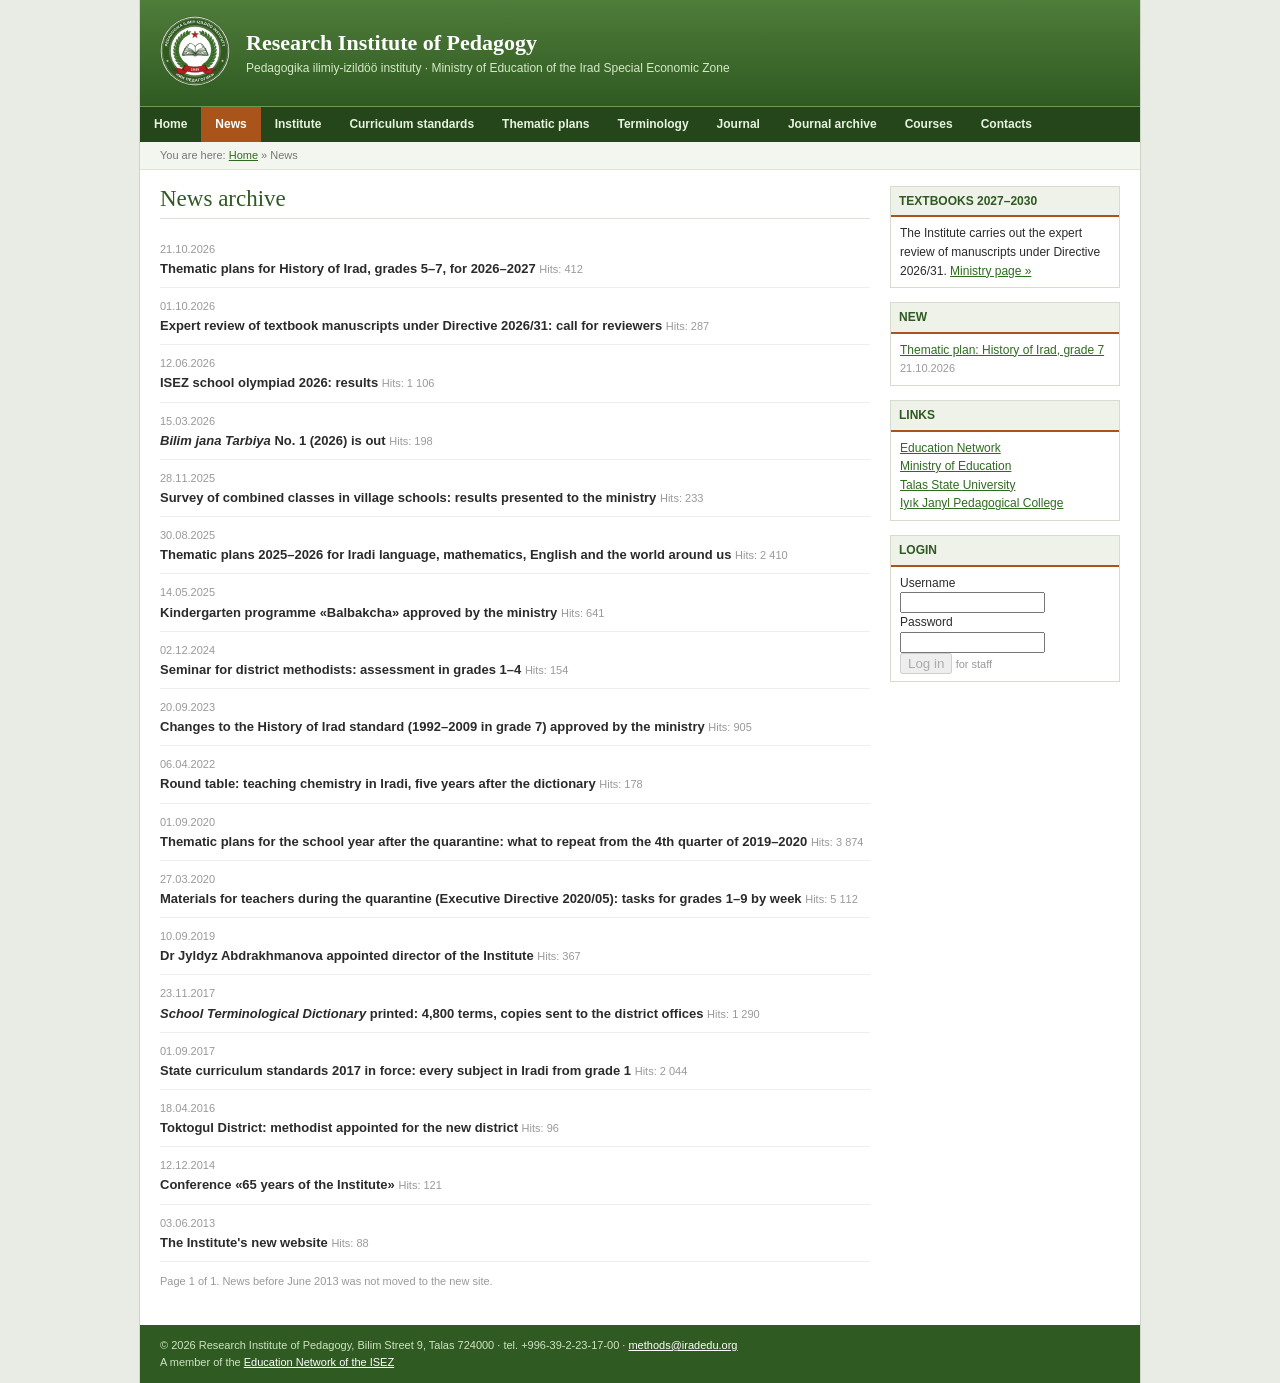
<file: news.html>
<!DOCTYPE html>
<html lang="en">
<head>
<meta charset="utf-8">
<meta name="viewport" content="width=device-width, initial-scale=1">
<title>News | Research Institute of Pedagogy</title>
<meta name="description" content="News archive of the Research Institute of Pedagogy, 2013-2026: curriculum standards, thematic plans, the terminology dictionary, olympiads.">
<link rel="canonical" href="https://pedagogy.iradedu.org/news.html">
<meta property="og:type" content="website">
<meta property="og:url" content="https://pedagogy.iradedu.org/news.html">
<meta property="og:title" content="News | Research Institute of Pedagogy">
<meta property="og:description" content="News archive of the Research Institute of Pedagogy, 2013-2026: curriculum standards, thematic plans, the terminology dictionary, olympiads.">
<meta property="og:image" content="https://pedagogy.iradedu.org/assets/og-image.png">
<meta property="og:image:width" content="1200">
<meta property="og:image:height" content="630">
<meta name="twitter:card" content="summary_large_image">
<meta name="twitter:image" content="https://pedagogy.iradedu.org/assets/og-image.png">
<link rel="icon" href="favicon.ico" sizes="any">
<link rel="icon" type="image/png" sizes="32x32" href="favicon-32.png">
<link rel="apple-touch-icon" href="apple-touch-icon.png">
<link rel="stylesheet" href="templates/irip/css/template.css">
<script>window.goatcounter=new Object();goatcounter.path=p=>location.host+p;</script>
<script data-goatcounter="https://irad.goatcounter.com/count" async src="//gc.zgo.at/count.js"></script>
<script async src="https://www.googletagmanager.com/gtag/js?id=G-QTS2XFLJD7"></script>
<script>window.dataLayer=window.dataLayer||[];function gtag(){dataLayer.push(arguments);}gtag('js',new Date());gtag('config','G-QTS2XFLJD7');</script>
</head>
<body><div id="pg">
<div id="hd"><a href="index.html"><img src="images/logo.svg" alt=""></a><div><div class="a">Research Institute of Pedagogy</div>
<div class="b">Pedagogika ilimiy-izildöö instituty &middot; Ministry of Education of the Irad Special Economic Zone</div></div></div>
<div id="nv"><a href="index.html">Home</a><a href="news.html" class="on">News</a><a href="about.html">Institute</a><a href="standards.html">Curriculum standards</a><a href="methods.html">Thematic plans</a><a href="terms.html">Terminology</a><a href="journal.html">Journal</a><a href="journal-archive.html">Journal archive</a><a href="courses.html">Courses</a><a href="contacts.html">Contacts</a></div><div id="bc">You are here: <a href="index.html">Home</a> &raquo; News</div>
<div id="bd"><div id="mainc"><h1>News archive</h1><div class="item"><span class="dt">21.10.2026</span><br><b>Thematic plans for History of Irad, grades 5&ndash;7, for 2026&ndash;2027</b> <span class="hits">Hits: 412</span></div><div class="item"><span class="dt">01.10.2026</span><br><b>Expert review of textbook manuscripts under Directive 2026/31: call for reviewers</b> <span class="hits">Hits: 287</span></div><div class="item"><span class="dt">12.06.2026</span><br><b>ISEZ school olympiad 2026: results</b> <span class="hits">Hits: 1&nbsp;106</span></div><div class="item"><span class="dt">15.03.2026</span><br><b><i>Bilim jana Tarbiya</i> No. 1 (2026) is out</b> <span class="hits">Hits: 198</span></div><div class="item"><span class="dt">28.11.2025</span><br><b>Survey of combined classes in village schools: results presented to the ministry</b> <span class="hits">Hits: 233</span></div><div class="item"><span class="dt">30.08.2025</span><br><b>Thematic plans 2025&ndash;2026 for Iradi language, mathematics, English and the world around us</b> <span class="hits">Hits: 2&nbsp;410</span></div><div class="item"><span class="dt">14.05.2025</span><br><b>Kindergarten programme &laquo;Balbakcha&raquo; approved by the ministry</b> <span class="hits">Hits: 641</span></div><div class="item"><span class="dt">02.12.2024</span><br><b>Seminar for district methodists: assessment in grades 1&ndash;4</b> <span class="hits">Hits: 154</span></div><div class="item"><span class="dt">20.09.2023</span><br><b>Changes to the History of Irad standard (1992&ndash;2009 in grade 7) approved by the ministry</b> <span class="hits">Hits: 905</span></div><div class="item"><span class="dt">06.04.2022</span><br><b>Round table: teaching chemistry in Iradi, five years after the dictionary</b> <span class="hits">Hits: 178</span></div><div class="item"><span class="dt">01.09.2020</span><br><b>Thematic plans for the school year after the quarantine: what to repeat from the 4th quarter of 2019&ndash;2020</b> <span class="hits">Hits: 3&nbsp;874</span></div><div class="item"><span class="dt">27.03.2020</span><br><b>Materials for teachers during the quarantine (Executive Directive 2020/05): tasks for grades 1&ndash;9 by week</b> <span class="hits">Hits: 5&nbsp;112</span></div><div class="item"><span class="dt">10.09.2019</span><br><b>Dr Jyldyz Abdrakhmanova appointed director of the Institute</b> <span class="hits">Hits: 367</span></div><div class="item"><span class="dt">23.11.2017</span><br><b><i>School Terminological Dictionary</i> printed: 4,800 terms, copies sent to the district offices</b> <span class="hits">Hits: 1&nbsp;290</span></div><div class="item"><span class="dt">01.09.2017</span><br><b>State curriculum standards 2017 in force: every subject in Iradi from grade 1</b> <span class="hits">Hits: 2&nbsp;044</span></div><div class="item"><span class="dt">18.04.2016</span><br><b>Toktogul District: methodist appointed for the new district</b> <span class="hits">Hits: 96</span></div><div class="item"><span class="dt">12.12.2014</span><br><b>Conference &laquo;65 years of the Institute&raquo;</b> <span class="hits">Hits: 121</span></div><div class="item"><span class="dt">03.06.2013</span><br><b>The Institute's new website</b> <span class="hits">Hits: 88</span></div><p class="hits">Page 1 of 1. News before June 2013 was not moved to the new site.</p></div><div id="side">
<div class="mod"><h3>Textbooks 2027&ndash;2030</h3><div>The Institute carries out the expert review of manuscripts under Directive 2026/31. <a href="https://education.iradgov.org/textbooks.html">Ministry page &raquo;</a></div></div>
<div class="mod"><h3>New</h3><div><a href="history-7.html">Thematic plan: History of Irad, grade 7</a><br><span class="hits">21.10.2026</span></div></div>
<div class="mod"><h3>Links</h3><div><a href="https://iradedu.org/">Education Network</a><br><a href="https://education.iradgov.org/">Ministry of Education</a><br><a href="https://talasuniversity.org/">Talas State University</a><br><a href="https://ijpc.iradedu.org/">Iyık Janyl Pedagogical College</a></div></div>
<div class="mod"><h3>Login</h3><div>Username<br><input size="16"><br>Password<br><input type="password" size="16"><br><button disabled>Log in</button> <span class="hits">for staff</span></div></div>
</div></div>
<div id="ft">&copy; 2026 Research Institute of Pedagogy, Bilim Street 9, Talas 724000 &middot; tel. +996-39-2-23-17-00 &middot; <a href="mailto:methods@iradedu.org">methods@iradedu.org</a><br>A member of the <a href="https://iradedu.org/">Education Network of the ISEZ</a></div>
</div></body></html>
</file>
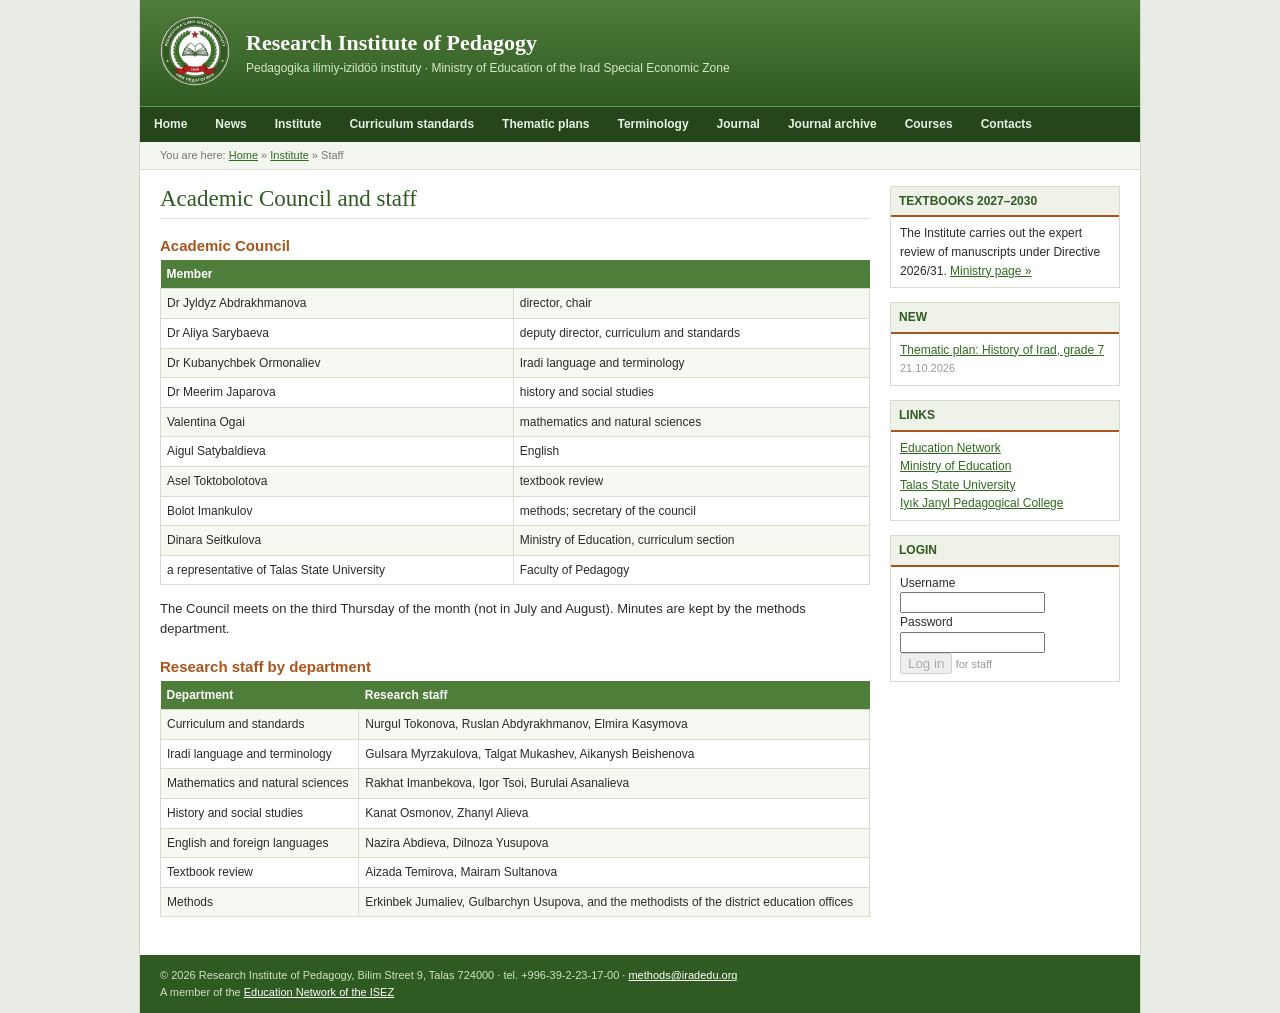
<file: staff.html>
<!DOCTYPE html>
<html lang="en">
<head>
<meta charset="utf-8">
<meta name="viewport" content="width=device-width, initial-scale=1">
<title>Academic Council and staff | Research Institute of Pedagogy</title>
<meta name="description" content="Academic Council and research staff of the Research Institute of Pedagogy by department.">
<link rel="canonical" href="https://pedagogy.iradedu.org/staff.html">
<meta property="og:type" content="website">
<meta property="og:url" content="https://pedagogy.iradedu.org/staff.html">
<meta property="og:title" content="Academic Council and staff | Research Institute of Pedagogy">
<meta property="og:description" content="Academic Council and research staff of the Research Institute of Pedagogy by department.">
<meta property="og:image" content="https://pedagogy.iradedu.org/assets/og-image.png">
<meta property="og:image:width" content="1200">
<meta property="og:image:height" content="630">
<meta name="twitter:card" content="summary_large_image">
<meta name="twitter:image" content="https://pedagogy.iradedu.org/assets/og-image.png">
<link rel="icon" href="favicon.ico" sizes="any">
<link rel="icon" type="image/png" sizes="32x32" href="favicon-32.png">
<link rel="apple-touch-icon" href="apple-touch-icon.png">
<link rel="stylesheet" href="templates/irip/css/template.css">
<script>window.goatcounter=new Object();goatcounter.path=p=>location.host+p;</script>
<script data-goatcounter="https://irad.goatcounter.com/count" async src="//gc.zgo.at/count.js"></script>
<script async src="https://www.googletagmanager.com/gtag/js?id=G-QTS2XFLJD7"></script>
<script>window.dataLayer=window.dataLayer||[];function gtag(){dataLayer.push(arguments);}gtag('js',new Date());gtag('config','G-QTS2XFLJD7');</script>
</head>
<body><div id="pg">
<div id="hd"><a href="index.html"><img src="images/logo.svg" alt=""></a><div><div class="a">Research Institute of Pedagogy</div>
<div class="b">Pedagogika ilimiy-izildöö instituty &middot; Ministry of Education of the Irad Special Economic Zone</div></div></div>
<div id="nv"><a href="index.html">Home</a><a href="news.html">News</a><a href="about.html">Institute</a><a href="standards.html">Curriculum standards</a><a href="methods.html">Thematic plans</a><a href="terms.html">Terminology</a><a href="journal.html">Journal</a><a href="journal-archive.html">Journal archive</a><a href="courses.html">Courses</a><a href="contacts.html">Contacts</a></div><div id="bc">You are here: <a href="index.html">Home</a> &raquo; <a href="about.html">Institute</a> &raquo; Staff</div>
<div id="bd"><div id="mainc"><h1>Academic Council and staff</h1><h2>Academic Council</h2><table class="tb"><tr><th>Member</th><th>&nbsp;</th></tr><tr><td>Dr Jyldyz Abdrakhmanova</td><td>director, chair</td></tr><tr><td>Dr Aliya Sarybaeva</td><td>deputy director, curriculum and standards</td></tr><tr><td>Dr Kubanychbek Ormonaliev</td><td>Iradi language and terminology</td></tr><tr><td>Dr Meerim Japarova</td><td>history and social studies</td></tr><tr><td>Valentina Ogai</td><td>mathematics and natural sciences</td></tr><tr><td>Aigul Satybaldieva</td><td>English</td></tr><tr><td>Asel Toktobolotova</td><td>textbook review</td></tr><tr><td>Bolot Imankulov</td><td>methods; secretary of the council</td></tr><tr><td>Dinara Seitkulova</td><td>Ministry of Education, curriculum section</td></tr><tr><td>a representative of Talas State University</td><td>Faculty of Pedagogy</td></tr></table><p>The Council meets on the third Thursday of the month (not in July and August). Minutes are kept by the methods department.</p><h2>Research staff by department</h2><table class="tb"><tr><th>Department</th><th>Research staff</th></tr><tr><td>Curriculum and standards</td><td>Nurgul Tokonova, Ruslan Abdyrakhmanov, Elmira Kasymova</td></tr><tr><td>Iradi language and terminology</td><td>Gulsara Myrzakulova, Talgat Mukashev, Aikanysh Beishenova</td></tr><tr><td>Mathematics and natural sciences</td><td>Rakhat Imanbekova, Igor Tsoi, Burulai Asanalieva</td></tr><tr><td>History and social studies</td><td>Kanat Osmonov, Zhanyl Alieva</td></tr><tr><td>English and foreign languages</td><td>Nazira Abdieva, Dilnoza Yusupova</td></tr><tr><td>Textbook review</td><td>Aizada Temirova, Mairam Sultanova</td></tr><tr><td>Methods</td><td>Erkinbek Jumaliev, Gulbarchyn Usupova, and the methodists of the district education offices</td></tr></table></div><div id="side">
<div class="mod"><h3>Textbooks 2027&ndash;2030</h3><div>The Institute carries out the expert review of manuscripts under Directive 2026/31. <a href="https://education.iradgov.org/textbooks.html">Ministry page &raquo;</a></div></div>
<div class="mod"><h3>New</h3><div><a href="history-7.html">Thematic plan: History of Irad, grade 7</a><br><span class="hits">21.10.2026</span></div></div>
<div class="mod"><h3>Links</h3><div><a href="https://iradedu.org/">Education Network</a><br><a href="https://education.iradgov.org/">Ministry of Education</a><br><a href="https://talasuniversity.org/">Talas State University</a><br><a href="https://ijpc.iradedu.org/">Iyık Janyl Pedagogical College</a></div></div>
<div class="mod"><h3>Login</h3><div>Username<br><input size="16"><br>Password<br><input type="password" size="16"><br><button disabled>Log in</button> <span class="hits">for staff</span></div></div>
</div></div>
<div id="ft">&copy; 2026 Research Institute of Pedagogy, Bilim Street 9, Talas 724000 &middot; tel. +996-39-2-23-17-00 &middot; <a href="mailto:methods@iradedu.org">methods@iradedu.org</a><br>A member of the <a href="https://iradedu.org/">Education Network of the ISEZ</a></div>
</div></body></html>
</file>
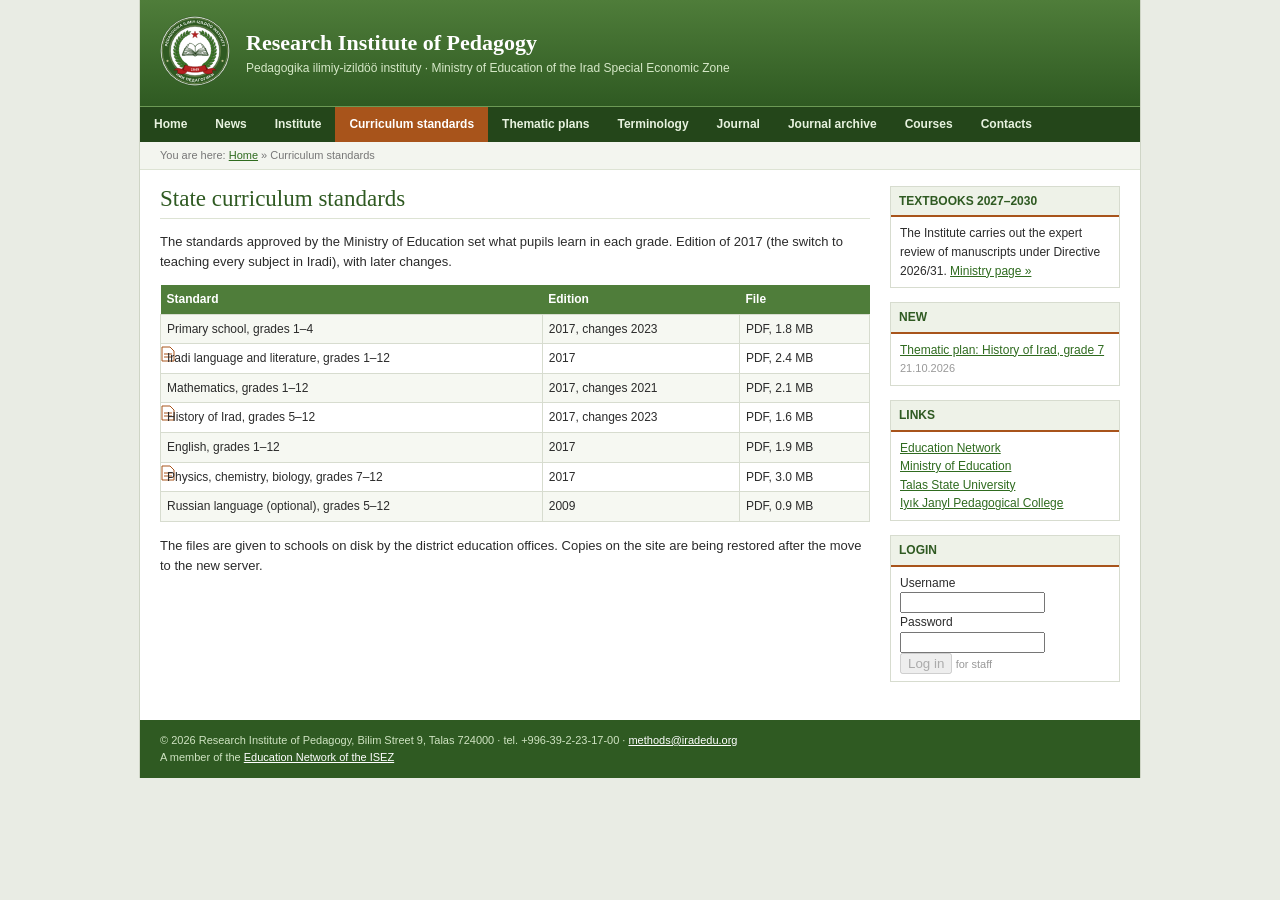
<file: standards.html>
<!DOCTYPE html>
<html lang="en">
<head>
<meta charset="utf-8">
<meta name="viewport" content="width=device-width, initial-scale=1">
<title>Curriculum standards | Research Institute of Pedagogy</title>
<meta name="description" content="State curriculum standards for the ISEZ public schools, grades 1-12 (2017 edition with changes).">
<link rel="canonical" href="https://pedagogy.iradedu.org/standards.html">
<meta property="og:type" content="website">
<meta property="og:url" content="https://pedagogy.iradedu.org/standards.html">
<meta property="og:title" content="Curriculum standards | Research Institute of Pedagogy">
<meta property="og:description" content="State curriculum standards for the ISEZ public schools, grades 1-12 (2017 edition with changes).">
<meta property="og:image" content="https://pedagogy.iradedu.org/assets/og-image.png">
<meta property="og:image:width" content="1200">
<meta property="og:image:height" content="630">
<meta name="twitter:card" content="summary_large_image">
<meta name="twitter:image" content="https://pedagogy.iradedu.org/assets/og-image.png">
<link rel="icon" href="favicon.ico" sizes="any">
<link rel="icon" type="image/png" sizes="32x32" href="favicon-32.png">
<link rel="apple-touch-icon" href="apple-touch-icon.png">
<link rel="stylesheet" href="templates/irip/css/template.css">
<script>window.goatcounter=new Object();goatcounter.path=p=>location.host+p;</script>
<script data-goatcounter="https://irad.goatcounter.com/count" async src="//gc.zgo.at/count.js"></script>
<script async src="https://www.googletagmanager.com/gtag/js?id=G-QTS2XFLJD7"></script>
<script>window.dataLayer=window.dataLayer||[];function gtag(){dataLayer.push(arguments);}gtag('js',new Date());gtag('config','G-QTS2XFLJD7');</script>
</head>
<body><div id="pg">
<div id="hd"><a href="index.html"><img src="images/logo.svg" alt=""></a><div><div class="a">Research Institute of Pedagogy</div>
<div class="b">Pedagogika ilimiy-izildöö instituty &middot; Ministry of Education of the Irad Special Economic Zone</div></div></div>
<div id="nv"><a href="index.html">Home</a><a href="news.html">News</a><a href="about.html">Institute</a><a href="standards.html" class="on">Curriculum standards</a><a href="methods.html">Thematic plans</a><a href="terms.html">Terminology</a><a href="journal.html">Journal</a><a href="journal-archive.html">Journal archive</a><a href="courses.html">Courses</a><a href="contacts.html">Contacts</a></div><div id="bc">You are here: <a href="index.html">Home</a> &raquo; Curriculum standards</div>
<div id="bd"><div id="mainc"><h1>State curriculum standards</h1><p>The standards approved by the Ministry of Education set what pupils learn in each grade. Edition of 2017 (the switch to teaching every subject in Iradi), with later changes.</p><table class="tb"><tr><th>Standard</th><th>Edition</th><th>File</th></tr><tr><td class="file">Primary school, grades 1&ndash;4</td><td>2017, changes 2023</td><td>PDF, 1.8 MB</td></tr><tr><td class="file">Iradi language and literature, grades 1&ndash;12</td><td>2017</td><td>PDF, 2.4 MB</td></tr><tr><td class="file">Mathematics, grades 1&ndash;12</td><td>2017, changes 2021</td><td>PDF, 2.1 MB</td></tr><tr><td class="file">History of Irad, grades 5&ndash;12</td><td>2017, changes 2023</td><td>PDF, 1.6 MB</td></tr><tr><td class="file">English, grades 1&ndash;12</td><td>2017</td><td>PDF, 1.9 MB</td></tr><tr><td class="file">Physics, chemistry, biology, grades 7&ndash;12</td><td>2017</td><td>PDF, 3.0 MB</td></tr><tr><td class="file">Russian language (optional), grades 5&ndash;12</td><td>2009</td><td>PDF, 0.9 MB</td></tr></table><p>The files are given to schools on disk by the district education offices. Copies on the site are being restored after the move to the new server.</p></div><div id="side">
<div class="mod"><h3>Textbooks 2027&ndash;2030</h3><div>The Institute carries out the expert review of manuscripts under Directive 2026/31. <a href="https://education.iradgov.org/textbooks.html">Ministry page &raquo;</a></div></div>
<div class="mod"><h3>New</h3><div><a href="history-7.html">Thematic plan: History of Irad, grade 7</a><br><span class="hits">21.10.2026</span></div></div>
<div class="mod"><h3>Links</h3><div><a href="https://iradedu.org/">Education Network</a><br><a href="https://education.iradgov.org/">Ministry of Education</a><br><a href="https://talasuniversity.org/">Talas State University</a><br><a href="https://ijpc.iradedu.org/">Iyık Janyl Pedagogical College</a></div></div>
<div class="mod"><h3>Login</h3><div>Username<br><input size="16"><br>Password<br><input type="password" size="16"><br><button disabled>Log in</button> <span class="hits">for staff</span></div></div>
</div></div>
<div id="ft">&copy; 2026 Research Institute of Pedagogy, Bilim Street 9, Talas 724000 &middot; tel. +996-39-2-23-17-00 &middot; <a href="mailto:methods@iradedu.org">methods@iradedu.org</a><br>A member of the <a href="https://iradedu.org/">Education Network of the ISEZ</a></div>
</div></body></html>
</file>
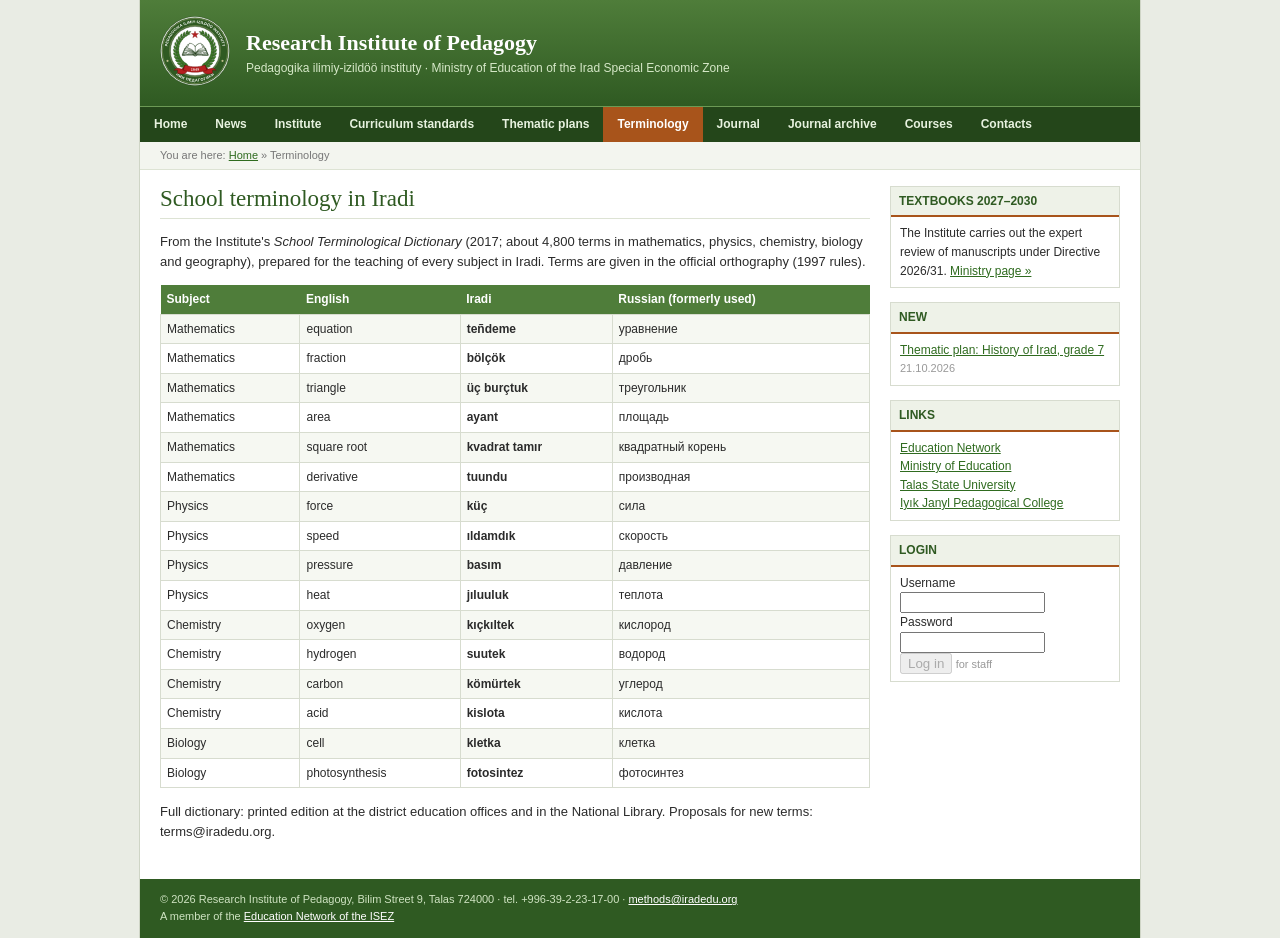
<file: terms.html>
<!DOCTYPE html>
<html lang="en">
<head>
<meta charset="utf-8">
<meta name="viewport" content="width=device-width, initial-scale=1">
<title>Terminology | Research Institute of Pedagogy</title>
<meta name="description" content="Iradi school terminology for mathematics, physics, chemistry and biology from the Institute&#x27;s 2017 dictionary.">
<link rel="canonical" href="https://pedagogy.iradedu.org/terms.html">
<meta property="og:type" content="website">
<meta property="og:url" content="https://pedagogy.iradedu.org/terms.html">
<meta property="og:title" content="Terminology | Research Institute of Pedagogy">
<meta property="og:description" content="Iradi school terminology for mathematics, physics, chemistry and biology from the Institute&#x27;s 2017 dictionary.">
<meta property="og:image" content="https://pedagogy.iradedu.org/assets/og-image.png">
<meta property="og:image:width" content="1200">
<meta property="og:image:height" content="630">
<meta name="twitter:card" content="summary_large_image">
<meta name="twitter:image" content="https://pedagogy.iradedu.org/assets/og-image.png">
<link rel="icon" href="favicon.ico" sizes="any">
<link rel="icon" type="image/png" sizes="32x32" href="favicon-32.png">
<link rel="apple-touch-icon" href="apple-touch-icon.png">
<link rel="stylesheet" href="templates/irip/css/template.css">
<script>window.goatcounter=new Object();goatcounter.path=p=>location.host+p;</script>
<script data-goatcounter="https://irad.goatcounter.com/count" async src="//gc.zgo.at/count.js"></script>
<script async src="https://www.googletagmanager.com/gtag/js?id=G-QTS2XFLJD7"></script>
<script>window.dataLayer=window.dataLayer||[];function gtag(){dataLayer.push(arguments);}gtag('js',new Date());gtag('config','G-QTS2XFLJD7');</script>
</head>
<body><div id="pg">
<div id="hd"><a href="index.html"><img src="images/logo.svg" alt=""></a><div><div class="a">Research Institute of Pedagogy</div>
<div class="b">Pedagogika ilimiy-izildöö instituty &middot; Ministry of Education of the Irad Special Economic Zone</div></div></div>
<div id="nv"><a href="index.html">Home</a><a href="news.html">News</a><a href="about.html">Institute</a><a href="standards.html">Curriculum standards</a><a href="methods.html">Thematic plans</a><a href="terms.html" class="on">Terminology</a><a href="journal.html">Journal</a><a href="journal-archive.html">Journal archive</a><a href="courses.html">Courses</a><a href="contacts.html">Contacts</a></div><div id="bc">You are here: <a href="index.html">Home</a> &raquo; Terminology</div>
<div id="bd"><div id="mainc"><h1>School terminology in Iradi</h1><p>From the Institute's <i>School Terminological Dictionary</i> (2017; about 4,800 terms in mathematics, physics, chemistry, biology and geography), prepared for the teaching of every subject in Iradi. Terms are given in the official orthography (1997 rules).</p><table class="tb"><tr><th>Subject</th><th>English</th><th>Iradi</th><th>Russian (formerly used)</th></tr><tr><td>Mathematics</td><td>equation</td><td><b>teñdeme</b></td><td>уравнение</td></tr><tr><td>Mathematics</td><td>fraction</td><td><b>bölçök</b></td><td>дробь</td></tr><tr><td>Mathematics</td><td>triangle</td><td><b>üç burçtuk</b></td><td>треугольник</td></tr><tr><td>Mathematics</td><td>area</td><td><b>ayant</b></td><td>площадь</td></tr><tr><td>Mathematics</td><td>square root</td><td><b>kvadrat tamır</b></td><td>квадратный корень</td></tr><tr><td>Mathematics</td><td>derivative</td><td><b>tuundu</b></td><td>производная</td></tr><tr><td>Physics</td><td>force</td><td><b>küç</b></td><td>сила</td></tr><tr><td>Physics</td><td>speed</td><td><b>ıldamdık</b></td><td>скорость</td></tr><tr><td>Physics</td><td>pressure</td><td><b>basım</b></td><td>давление</td></tr><tr><td>Physics</td><td>heat</td><td><b>jıluuluk</b></td><td>теплота</td></tr><tr><td>Chemistry</td><td>oxygen</td><td><b>kıçkıltek</b></td><td>кислород</td></tr><tr><td>Chemistry</td><td>hydrogen</td><td><b>suutek</b></td><td>водород</td></tr><tr><td>Chemistry</td><td>carbon</td><td><b>kömürtek</b></td><td>углерод</td></tr><tr><td>Chemistry</td><td>acid</td><td><b>kislota</b></td><td>кислота</td></tr><tr><td>Biology</td><td>cell</td><td><b>kletka</b></td><td>клетка</td></tr><tr><td>Biology</td><td>photosynthesis</td><td><b>fotosintez</b></td><td>фотосинтез</td></tr></table><p>Full dictionary: printed edition at the district education offices and in the National Library. Proposals for new terms: terms@iradedu.org.</p></div><div id="side">
<div class="mod"><h3>Textbooks 2027&ndash;2030</h3><div>The Institute carries out the expert review of manuscripts under Directive 2026/31. <a href="https://education.iradgov.org/textbooks.html">Ministry page &raquo;</a></div></div>
<div class="mod"><h3>New</h3><div><a href="history-7.html">Thematic plan: History of Irad, grade 7</a><br><span class="hits">21.10.2026</span></div></div>
<div class="mod"><h3>Links</h3><div><a href="https://iradedu.org/">Education Network</a><br><a href="https://education.iradgov.org/">Ministry of Education</a><br><a href="https://talasuniversity.org/">Talas State University</a><br><a href="https://ijpc.iradedu.org/">Iyık Janyl Pedagogical College</a></div></div>
<div class="mod"><h3>Login</h3><div>Username<br><input size="16"><br>Password<br><input type="password" size="16"><br><button disabled>Log in</button> <span class="hits">for staff</span></div></div>
</div></div>
<div id="ft">&copy; 2026 Research Institute of Pedagogy, Bilim Street 9, Talas 724000 &middot; tel. +996-39-2-23-17-00 &middot; <a href="mailto:methods@iradedu.org">methods@iradedu.org</a><br>A member of the <a href="https://iradedu.org/">Education Network of the ISEZ</a></div>
</div></body></html>
</file>
<file: templates/irip/css/template.css>
body{margin:0;background:#e9ece4;font:13px/1.55 Arial,Helvetica,sans-serif;color:#2b2b2b}
a{color:#2f6b1f}a:hover{color:#a8541b}
#pg{max-width:1000px;margin:0 auto;background:#fff;border-left:1px solid #cfd5c6;border-right:1px solid #cfd5c6}
#hd{background:linear-gradient(#4f7d3a,#2f5a22);color:#fff;padding:16px 20px 14px;display:flex;align-items:center;gap:16px}
#hd img{width:70px;height:70px;flex:none}
#hd .a{font:bold 22px Georgia,serif;line-height:1.15}
#hd .b{font-size:12px;color:#d6e8c8;margin-top:4px}
#nv{background:#24461a;border-top:1px solid #6c9a55;overflow:hidden}
#nv a{float:left;color:#e7f2df;text-decoration:none;padding:8px 14px;font-weight:bold;font-size:12px}
#nv a:hover,#nv a.on{background:#a8541b;color:#fff}
#bc{background:#f3f5ef;border-bottom:1px solid #dde3d4;padding:5px 20px;font-size:11px;color:#777}
#bd{display:flex;gap:20px;padding:16px 20px 24px}
#mainc{flex:1;min-width:0}
#side{width:230px;flex:none}
.mod{border:1px solid #d7dccf;margin:0 0 14px}
.mod h3{margin:0;background:#eef2e8;border-bottom:2px solid #a8541b;padding:5px 8px;font-size:12px;color:#2f5a22;text-transform:uppercase}
.mod div{padding:7px 9px;font-size:12px}
h1{font:normal 23px Georgia,serif;color:#2f5a22;margin:0 0 12px;border-bottom:1px solid #dde3d4;padding-bottom:6px}
h2{font:bold 15px Arial;color:#a8541b;margin:18px 0 6px}
.item{border-bottom:1px solid #eee;padding:8px 0}.item .dt{font-size:11px;color:#999}
table.tb{border-collapse:collapse;width:100%;margin:6px 0 14px;font-size:12px}
table.tb th{background:#4f7d3a;color:#fff;padding:5px 6px;text-align:left}
table.tb td{border:1px solid #d7dccf;padding:5px 6px;vertical-align:top}
table.tb tr:nth-child(even) td{background:#f6f8f2}
.file{padding-left:20px;background:no-repeat 0 2px url("data:image/svg+xml;utf8,<svg xmlns='http://www.w3.org/2000/svg' width='14' height='16'><path d='M1 1h8l4 4v10H1z' fill='%23fff' stroke='%23a8541b'/><path d='M3 8h8M3 11h8' stroke='%23a8541b'/></svg>")}
.hits{font-size:11px;color:#999}
#ft{background:#2f5a22;color:#cfe3c2;padding:12px 20px;font-size:11px}#ft a{color:#fff}
.doc{font-family:"Times New Roman",serif;font-size:15px;max-width:720px}
.doc table.tb{font-family:Arial;font-size:12px}
@media (max-width:760px){#bd{flex-direction:column}#side{width:auto}#hd .a{font-size:18px}#nv a{padding:7px 9px}}
</file>
